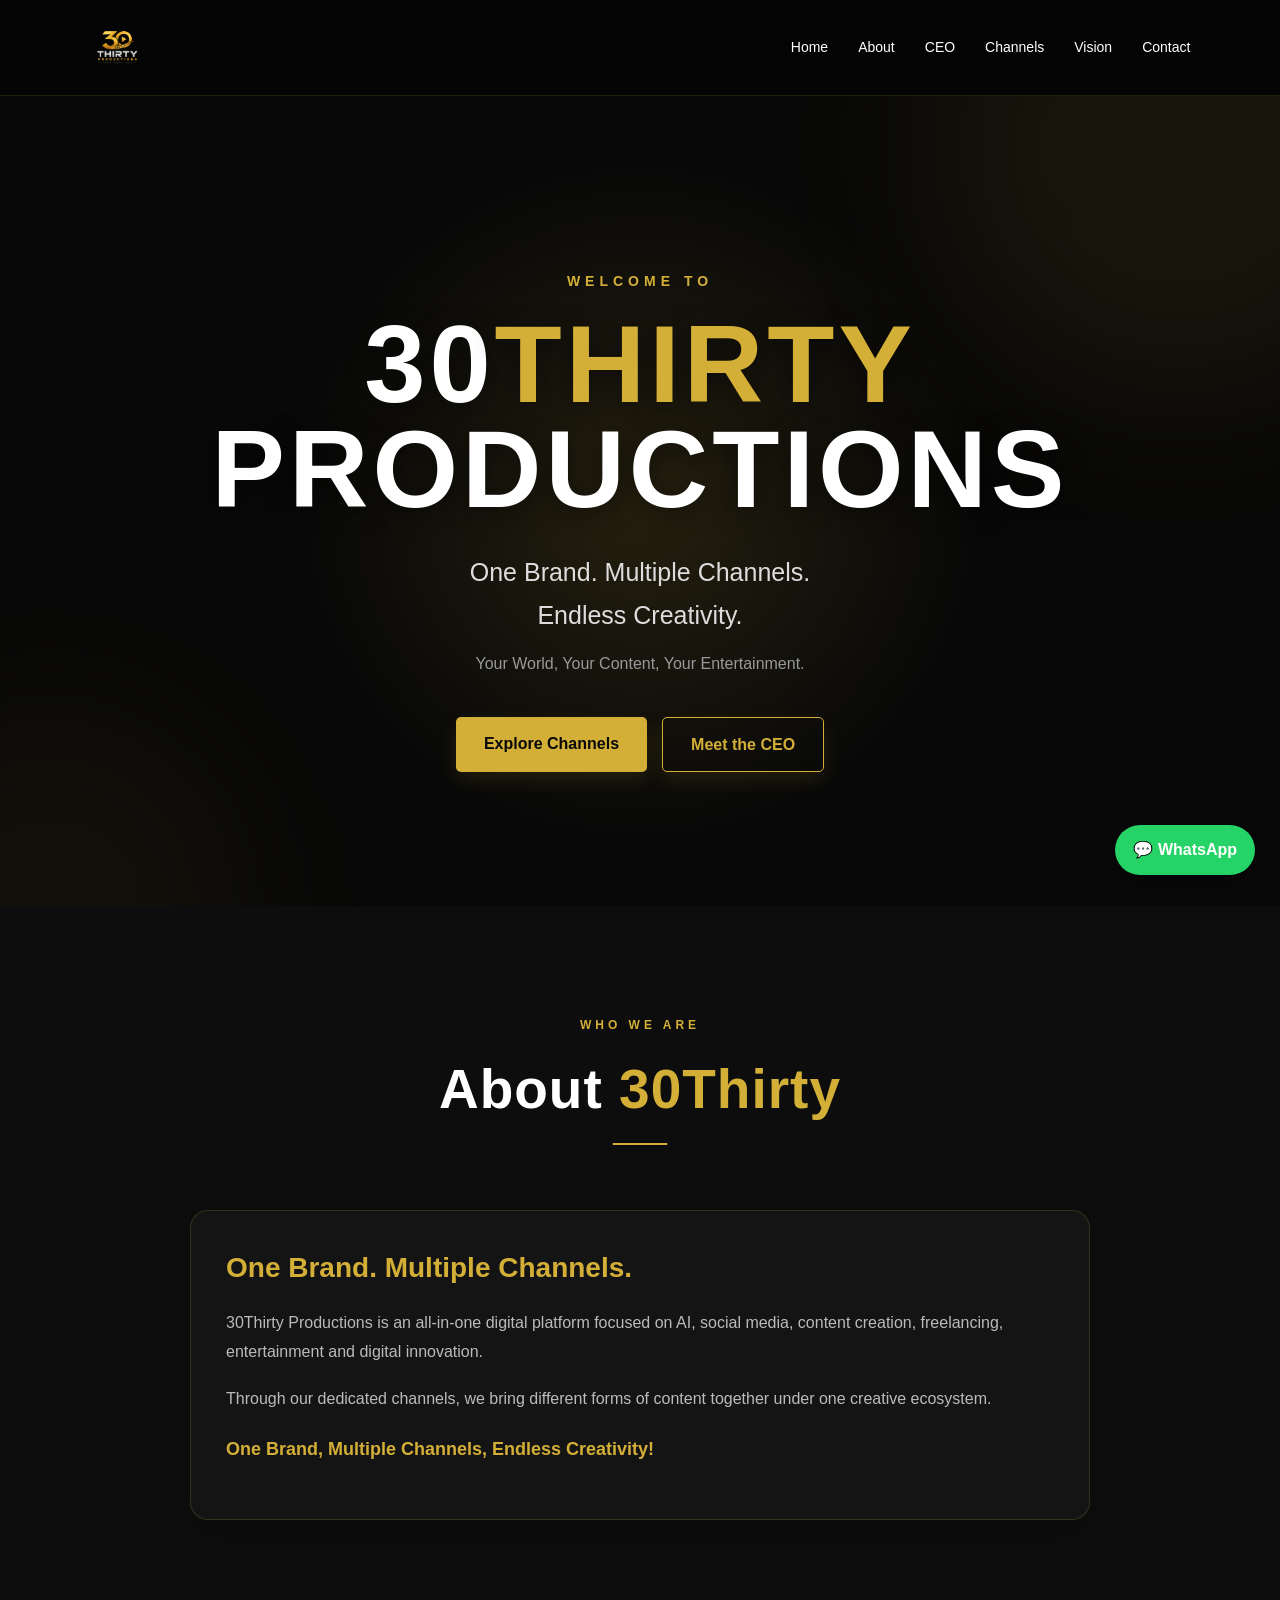
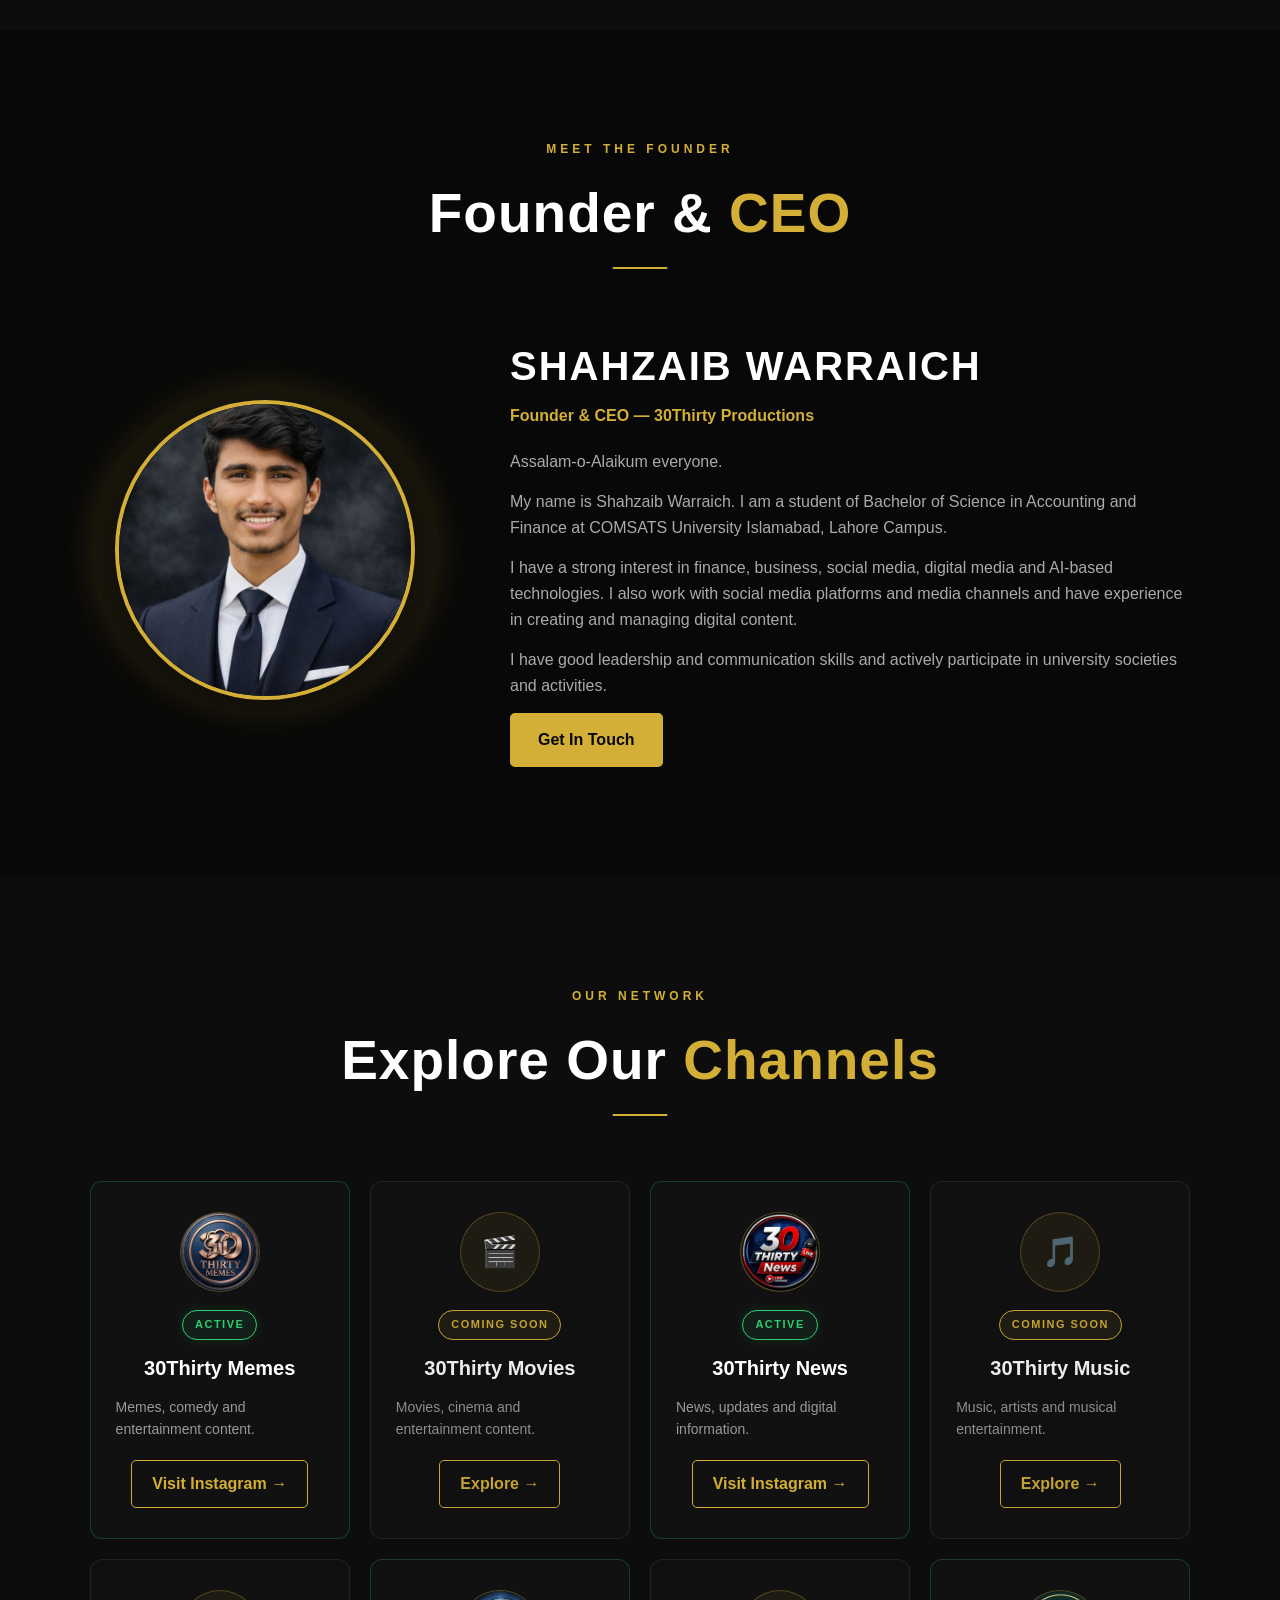
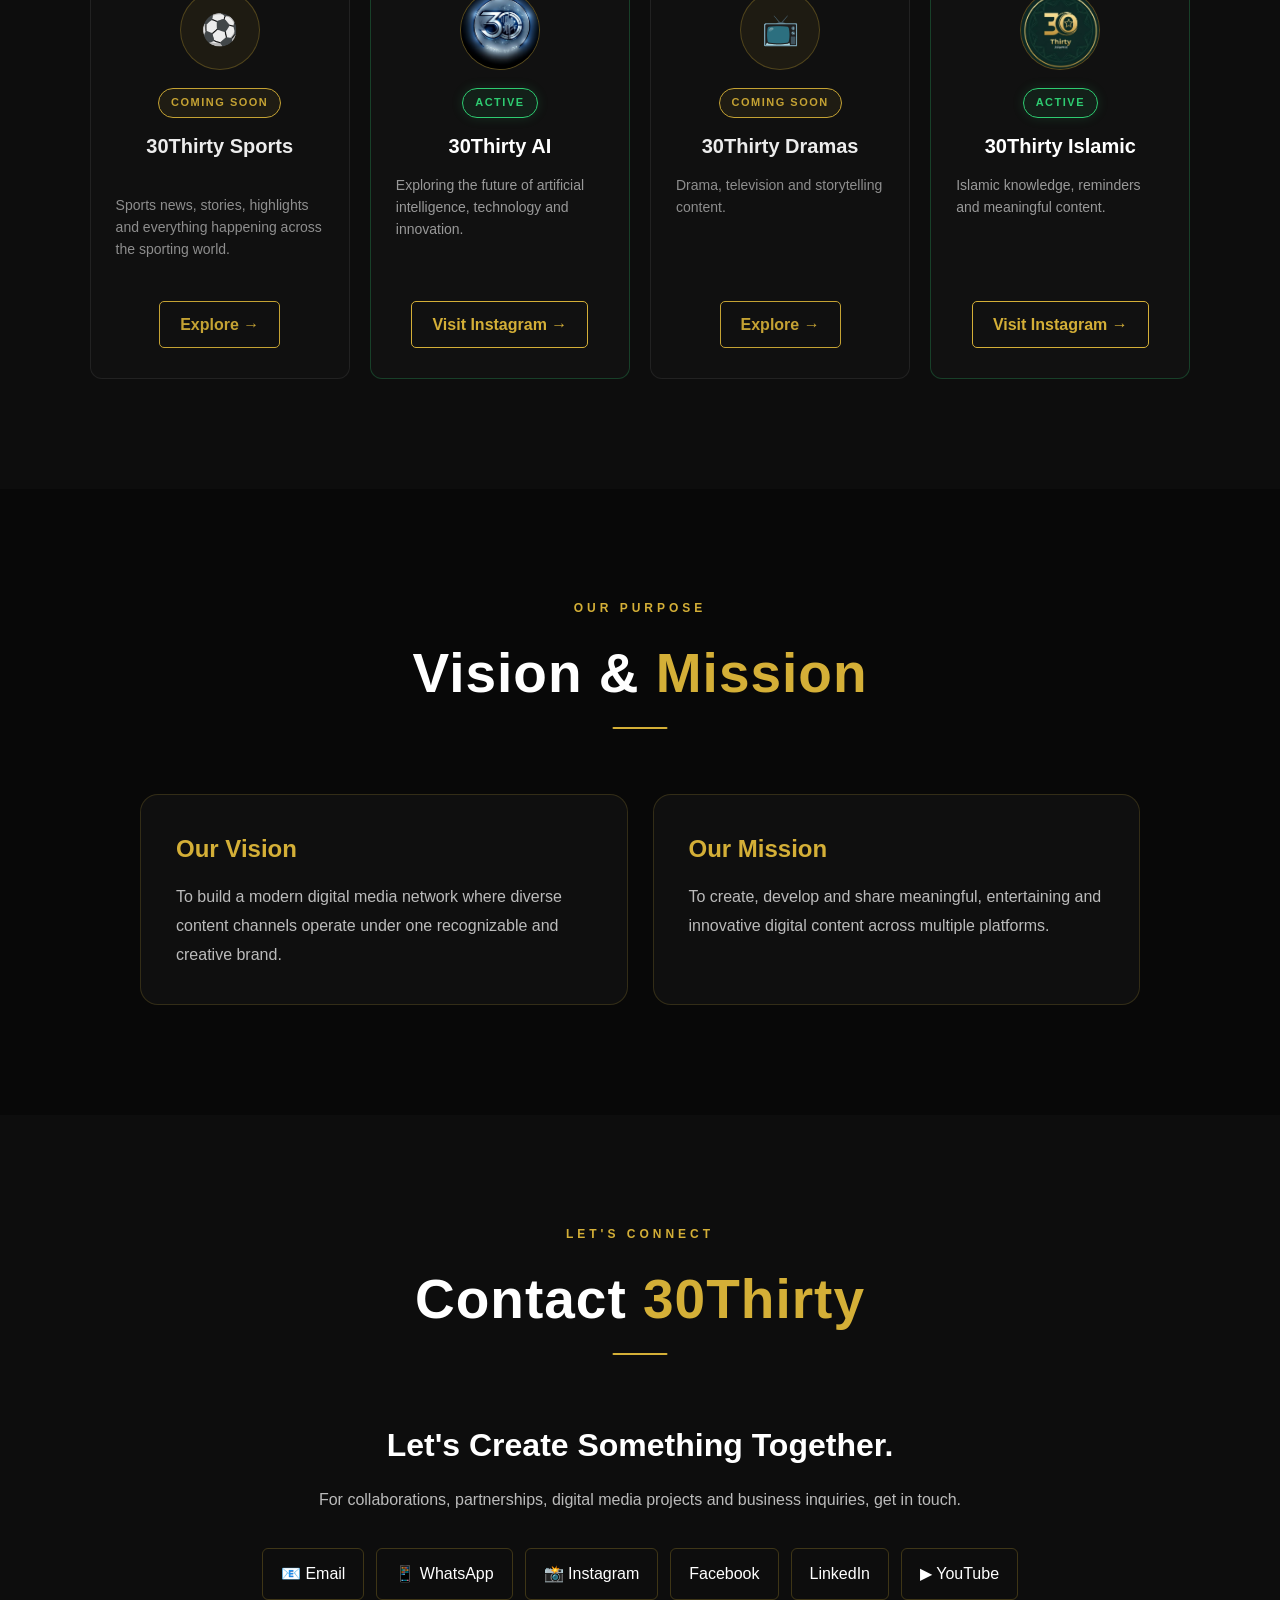
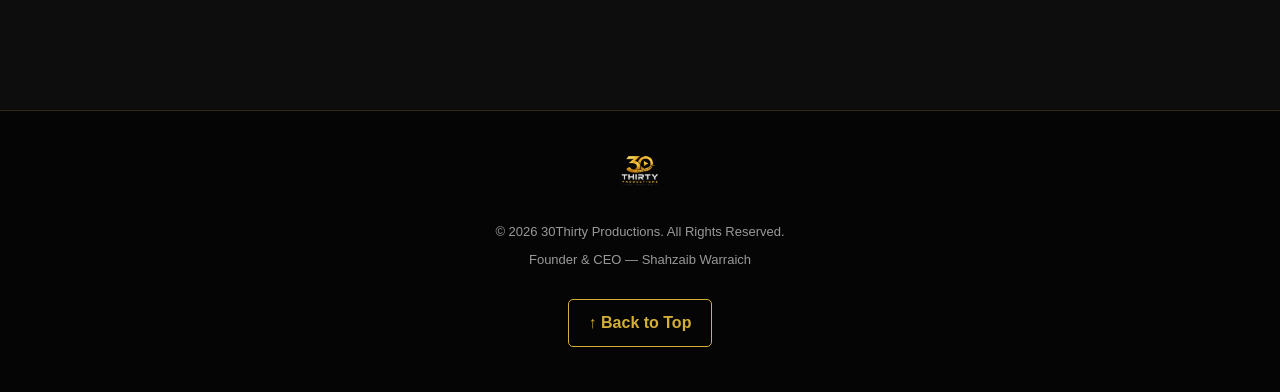
<file: index.html>
<head>
    <meta charset="UTF-8">
    <meta name="viewport" content="width=device-width, initial-scale=1.0">

    <meta name="google-site-verification" content="hOnmQZ2Grxa0nQXE031qIM7lKqPFUfUsCqo69wRKv_I">

    <title>30Thirty Productions | Shahzaib Warraich</title>

    <meta name="description"
        content="30Thirty Productions — One Brand, Multiple Channels, Endless Creativity.">

    <meta name="keywords"
        content="30Thirty Productions, Shahzaib Warraich, digital media, entertainment, news, stories, memes, AI content">

    <meta name="author" content="Shahzaib Warraich">
    <meta name="robots" content="index, follow">

    <meta property="og:title"
        content="30Thirty Productions | Shahzaib Warraich">

    <meta property="og:description"
        content="One Brand, Multiple Channels, Endless Creativity.">

    <meta property="og:image"
        content="https://shahzaibwarraichofficial.github.io/30Thirty-Productions/logo.png">

    <meta property="og:type" content="website">

    <meta property="og:url"
        content="https://shahzaibwarraichofficial.github.io/30Thirty-Productions/">

    <meta name="twitter:card" content="summary_large_image">

    <link rel="canonical"
        href="https://shahzaibwarraichofficial.github.io/30Thirty-Productions/">

    <link rel="icon" type="image/png" href="logo.png">

    <meta name="theme-color" content="#0b0b0b">

    <link rel="stylesheet" href="style.css">
</head>
<body>

    <!-- ================= HEADER ================= -->

    <header class="header">

       <a href="#home" class="logo">
    <img src="logo.png" alt="30Thirty Productions Logo">
</a>

        <nav class="navbar">

            <a href="#home">Home</a>
            <a href="#about">About</a>
            <a href="#ceo">CEO</a>
            <a href="#channels">Channels</a>
            <a href="#vision">Vision</a>
            <a href="#contact">Contact</a>

        </nav>
<details class="mobile-menu">
    <summary aria-label="Open navigation menu">☰</summary>

    <div class="mobile-menu-links">
        <a href="#home">Home</a>
        <a href="#about">About</a>
        <a href="#ceo">CEO</a>
        <a href="#channels">Channels</a>
        <a href="#vision">Vision</a>
        <a href="#contact">Contact</a>
    </div>
</details>
        

    </header>


    <!-- ================= HOME ================= -->

    <section id="home" class="hero">

        <div class="hero-content">

            <p class="welcome">WELCOME TO</p>

            <h1>
                30<span>THIRTY</span>
                <br>
                PRODUCTIONS
            </h1>

            <p class="tagline">
                One Brand. Multiple Channels.
                <br>
                Endless Creativity.
            </p>

            <p class="hero-description">
                Your World, Your Content, Your Entertainment.
            </p>

            <div class="hero-buttons">

                <a href="#channels" class="btn primary">
                    Explore Channels
                </a>

                <a href="#ceo" class="btn secondary">
                    Meet the CEO
                </a>

            </div>

        </div>

    </section>


    <!-- ================= ABOUT ================= -->

    <section id="about" class="section about">

        <div class="section-title">

            <p>WHO WE ARE</p>

            <h2>About <span>30Thirty</span></h2>

        </div>

        <div class="about-content">

            <div class="about-text">

                <h3>One Brand. Multiple Channels.</h3>

                <p>
                    30Thirty Productions is an all-in-one digital platform
                    focused on AI, social media, content creation,
                    freelancing, entertainment and digital innovation.
                </p>

                <p>
                    Through our dedicated channels, we bring different
                    forms of content together under one creative ecosystem.
                </p>

                <p class="highlight">
                    One Brand, Multiple Channels, Endless Creativity!
                </p>

            </div>

        </div>

    </section>


    <!-- ================= CEO ================= -->

    <section id="ceo" class="section ceo">

        <div class="section-title">

            <p>MEET THE FOUNDER</p>

            <h2>Founder & <span>CEO</span></h2>

        </div>

        <div class="ceo-content">

            <div class="ceo-image">

                <!-- Later we will add your real photo here -->

                <img src="ceo.jpg"
     alt="Shahzaib Warraich"
     class="ceo-photo"
     width="300"
     height="300"
     loading="lazy"
     decoding="async">

            </div>

            <div class="ceo-info">

                <h3>SHAHZAIB WARRAICH</h3>

                <h4>Founder & CEO — 30Thirty Productions</h4>

                <p>
                    Assalam-o-Alaikum everyone.
                </p>

                <p>
                    My name is Shahzaib Warraich. I am a student of
                    Bachelor of Science in Accounting and Finance at
                    COMSATS University Islamabad, Lahore Campus.
                </p>

                <p>
                    I have a strong interest in finance, business,
                    social media, digital media and AI-based technologies.
                    I also work with social media platforms and media
                    channels and have experience in creating and managing
                    digital content.
                </p>

                <p>
                    I have good leadership and communication skills and
                    actively participate in university societies and
                    activities.
                </p>

                <a href="#contact" class="btn primary">
                    Get In Touch
                </a>

            </div>

        </div>

    </section>


    <!-- ================= CHANNELS ================= -->

    <section id="channels" class="section channels">

        <div class="section-title">

            <p>OUR NETWORK</p>

            <h2>Explore Our <span>Channels</span></h2>

        </div>


        <div class="channel-grid">


            <div class="channel-card">

                <div class="channel-icon">
    <img src="memes-logo.png" alt="30Thirty Memes">
</div>
<span class="active-badge">ACTIVE</span>
                <h3>30Thirty Memes</h3>

                <p>
                    Memes, comedy and entertainment content.
                </p>

                <a href="https://www.instagram.com/30thirtymemes/" target="_blank" rel="noopener noreferrer" >Visit Instagram →</a>

            </div>


            <div class="channel-card">

                <div class="channel-icon">🎬</div>
<span class="coming-badge">COMING SOON</span>
                <h3>30Thirty Movies</h3>

                <p>
                    Movies, cinema and entertainment content.
                </p>

                <a href="coming-soon.html">Explore →</a>

            </div>


            <div class="channel-card">

                <div class="channel-icon">
    <img src="news-logo.png" alt="30Thirty News">
</div>
<span class="active-badge">ACTIVE</span>
                <h3>30Thirty News</h3>

                <p>
                    News, updates and digital information.
                </p>

                <a href="https://www.instagram.com/30thirynews/" target="_blank"rel="noopener noreferrer">Visit Instagram →</a>

            </div>


            <div class="channel-card">

                <div class="channel-icon">🎵</div>
<span class="coming-badge">COMING SOON</span>
                <h3>30Thirty Music</h3>

                <p>
                    Music, artists and musical entertainment.
                </p>

                <a href="coming-soon.html">Explore →</a>

            </div>


            <div class="channel-card">

                <div class="channel-icon">⚽</div>
<span class="coming-badge">COMING SOON</span>
                <h3>30Thirty Sports</h3>

                <p>
                   <p>Sports news, stories, highlights and everything happening across the sporting world.</p>
                </p>

                <a href="coming-soon.html">Explore →</a>

            </div>


            <div class="channel-card">

    <div class="channel-icon">
        <img src="ai-logo.png" alt="30Thirty AI">
    </div>

    <span class="active-badge">ACTIVE</span>

    <h3>30Thirty AI</h3>

    <p>
        Exploring the future of artificial intelligence,
        technology and innovation.
    </p>

    <a href="https://www.instagram.com/30thirtyai/?utm_source=ig_web_button_share_sheet"
       target="_blank"
       rel="noopener noreferrer">
        Visit Instagram →
    </a>

</div>
            <div class="channel-card">

                <div class="channel-icon">📺</div>
<span class="coming-badge">COMING SOON</span>
                <h3>30Thirty Dramas</h3>

                <p>
                    Drama, television and storytelling content.
                </p>

                <a href="coming-soon.html">Explore →</a>

            </div>


            <div class="channel-card">

                <div class="channel-icon">
    <img src="islamic-logo.png" alt="30Thirty Islamic">
</div>
<span class="active-badge">ACTIVE</span>
                <h3>30Thirty Islamic</h3>

                <p>
                    Islamic knowledge, reminders and meaningful content.
                </p>

                <a href="https://www.instagram.com/30thirty.islamic/" target="_blank"rel="noopener noreferrer">Visit Instagram →</a>

            </div>


        </div>

    </section>


    <!-- ================= VISION ================= -->

    <section id="vision" class="section vision">

        <div class="section-title">

            <p>OUR PURPOSE</p>

            <h2>Vision & <span>Mission</span></h2>

        </div>

        <div class="vision-content">

            <div class="vision-box">

                <h3>Our Vision</h3>

                <p>
                    To build a modern digital media network where
                    diverse content channels operate under one
                    recognizable and creative brand.
                </p>

            </div>


            <div class="vision-box">

                <h3>Our Mission</h3>

                <p>
                    To create, develop and share meaningful,
                    entertaining and innovative digital content
                    across multiple platforms.
                </p>

            </div>

        </div>

    </section>


    <!-- ================= CONTACT ================= -->

    <section id="contact" class="section contact">

        <div class="section-title">

            <p>LET'S CONNECT</p>

            <h2>Contact <span>30Thirty</span></h2>

        </div>

        <div class="contact-content">

            <h3>Let's Create Something Together.</h3>

            <p>
                For collaborations, partnerships, digital media
                projects and business inquiries, get in touch.
            </p>


            <div class="contact-links">

                <a href="mailto:info.shahzaibwarraich@gmail.com">
                    📧 Email
                </a>

                <a href="https://wa.me/923152908618" target="_blank"rel="noopener noreferrer">
                    📱 WhatsApp
                </a>

                <a href="https://www.instagram.com/shabi_juttt"
                   target="_blank"rel="noopener noreferrer">
                    📸 Instagram
                </a>

                <a href="https://www.facebook.com/shahzaib.warraich.257456"
                   target="_blank"rel="noopener noreferrer">
                    Facebook
                </a>

                <a href="https://www.linkedin.com/in/shahzaib-warraich-9379ab270"
                   target="_blank"rel="noopener noreferrer">
                    LinkedIn
                </a>

                <a href="https://www.youtube.com/@infoshahzaibwarraich"
                   target="_blank"rel="noopener noreferrer">
                    ▶ YouTube
                </a>

            </div>

        </div>

    </section>


    <!-- ================= FOOTER ================= -->
<a href="https://wa.me/923152908618"
   class="floating-whatsapp"
   target="_blank"rel="noopener noreferrer">
    💬 WhatsApp
</a>
    <footer class="footer">

        <a href="#home" class="logo">
    <img src="logo.png" alt="30Thirty Productions Logo">
</a>

        <p>
            <p>© <span id="year"></span> 30Thirty Productions. All Rights Reserved.</p>
        </p>

        <p>
            Founder & CEO — Shahzaib Warraich
        </p>
<a href="#home" class="back-top">↑ Back to Top</a>
    </footer>

<script>
    document.getElementById("year").textContent = new Date().getFullYear();
</script>

</body>
</html>
</file>
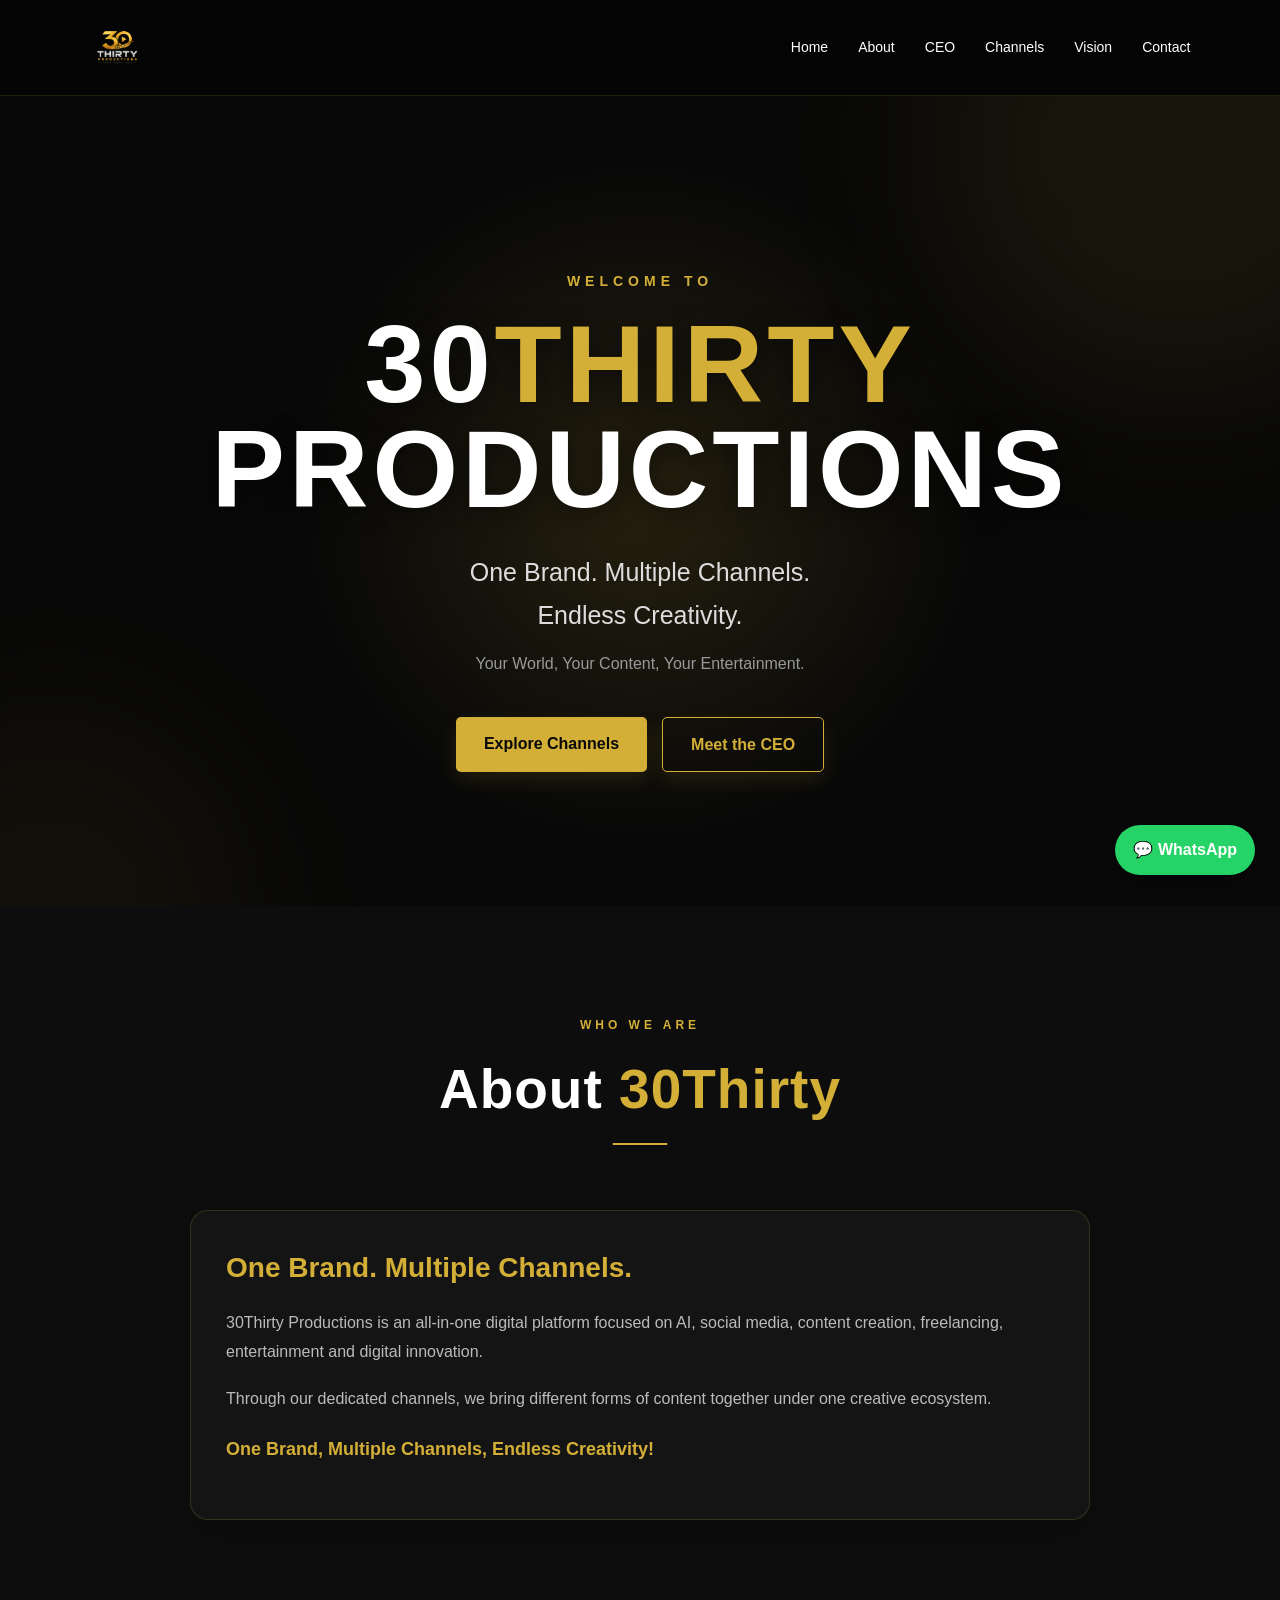
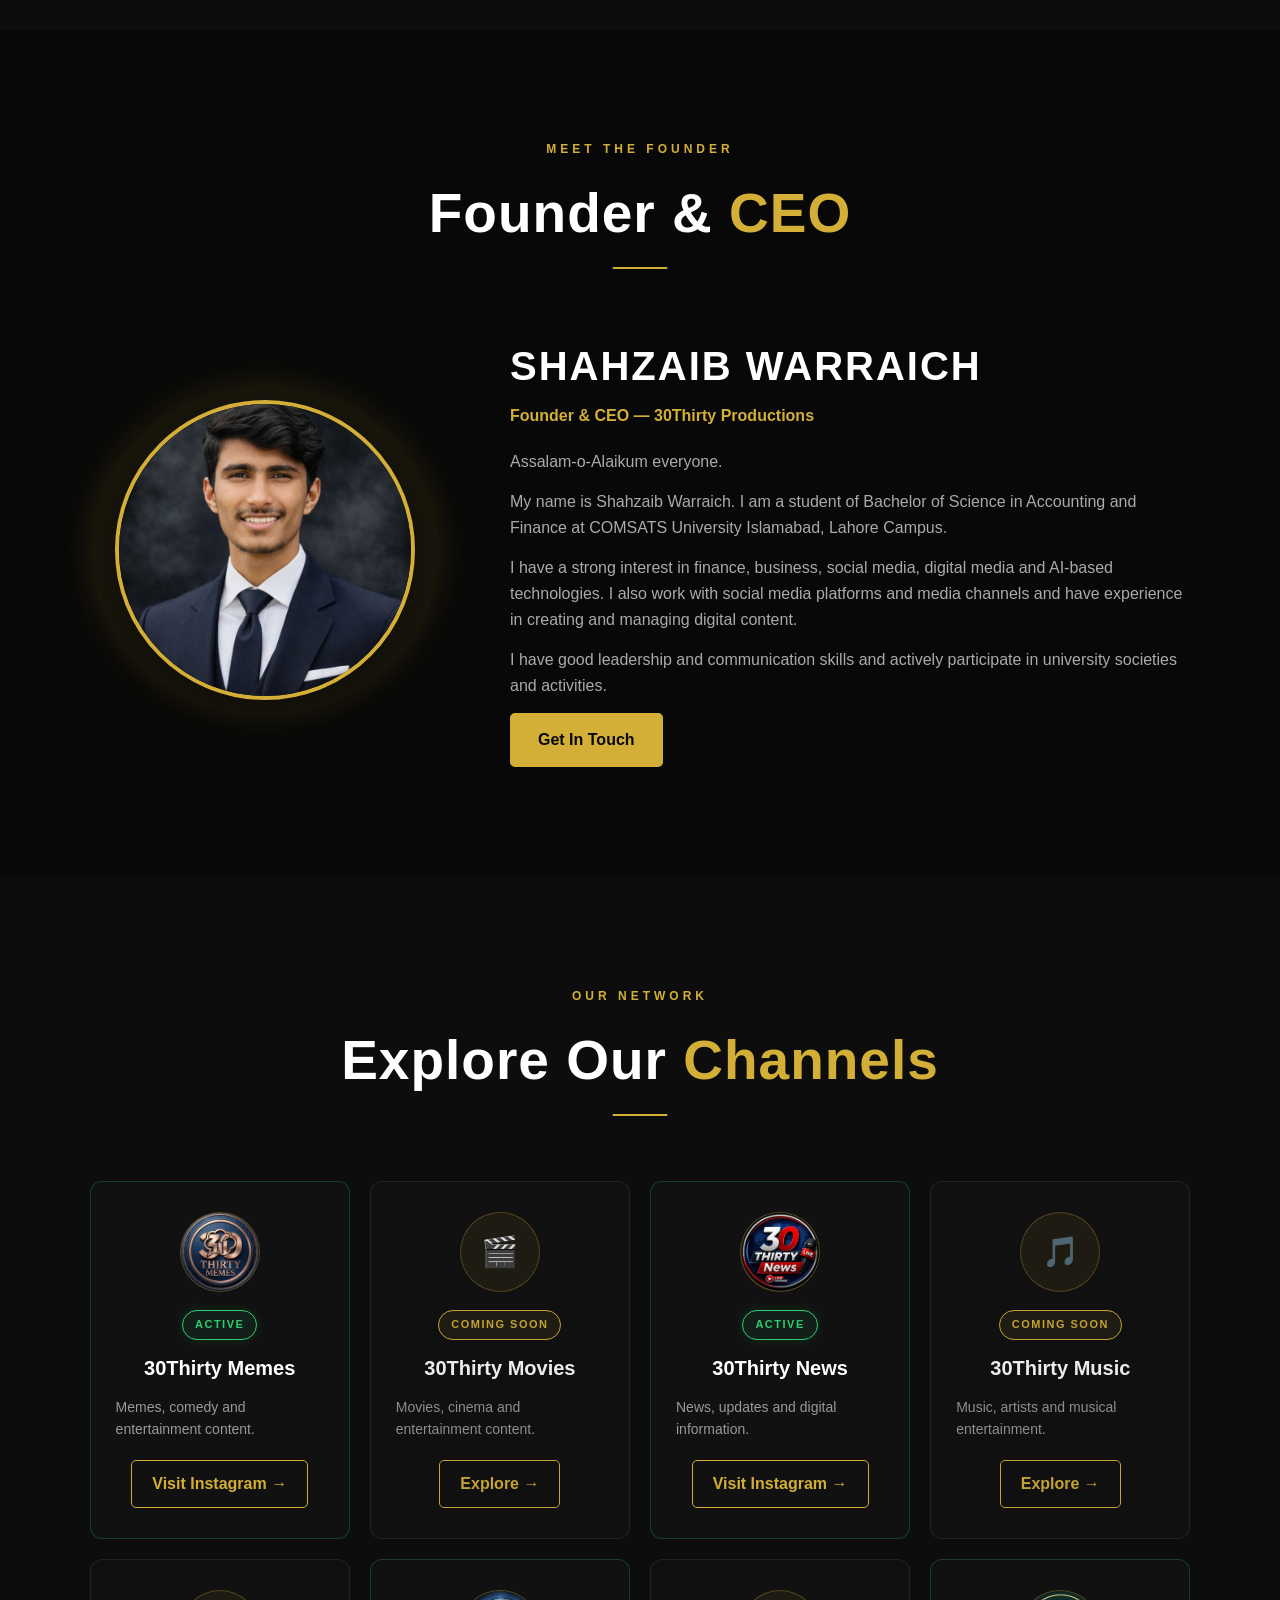
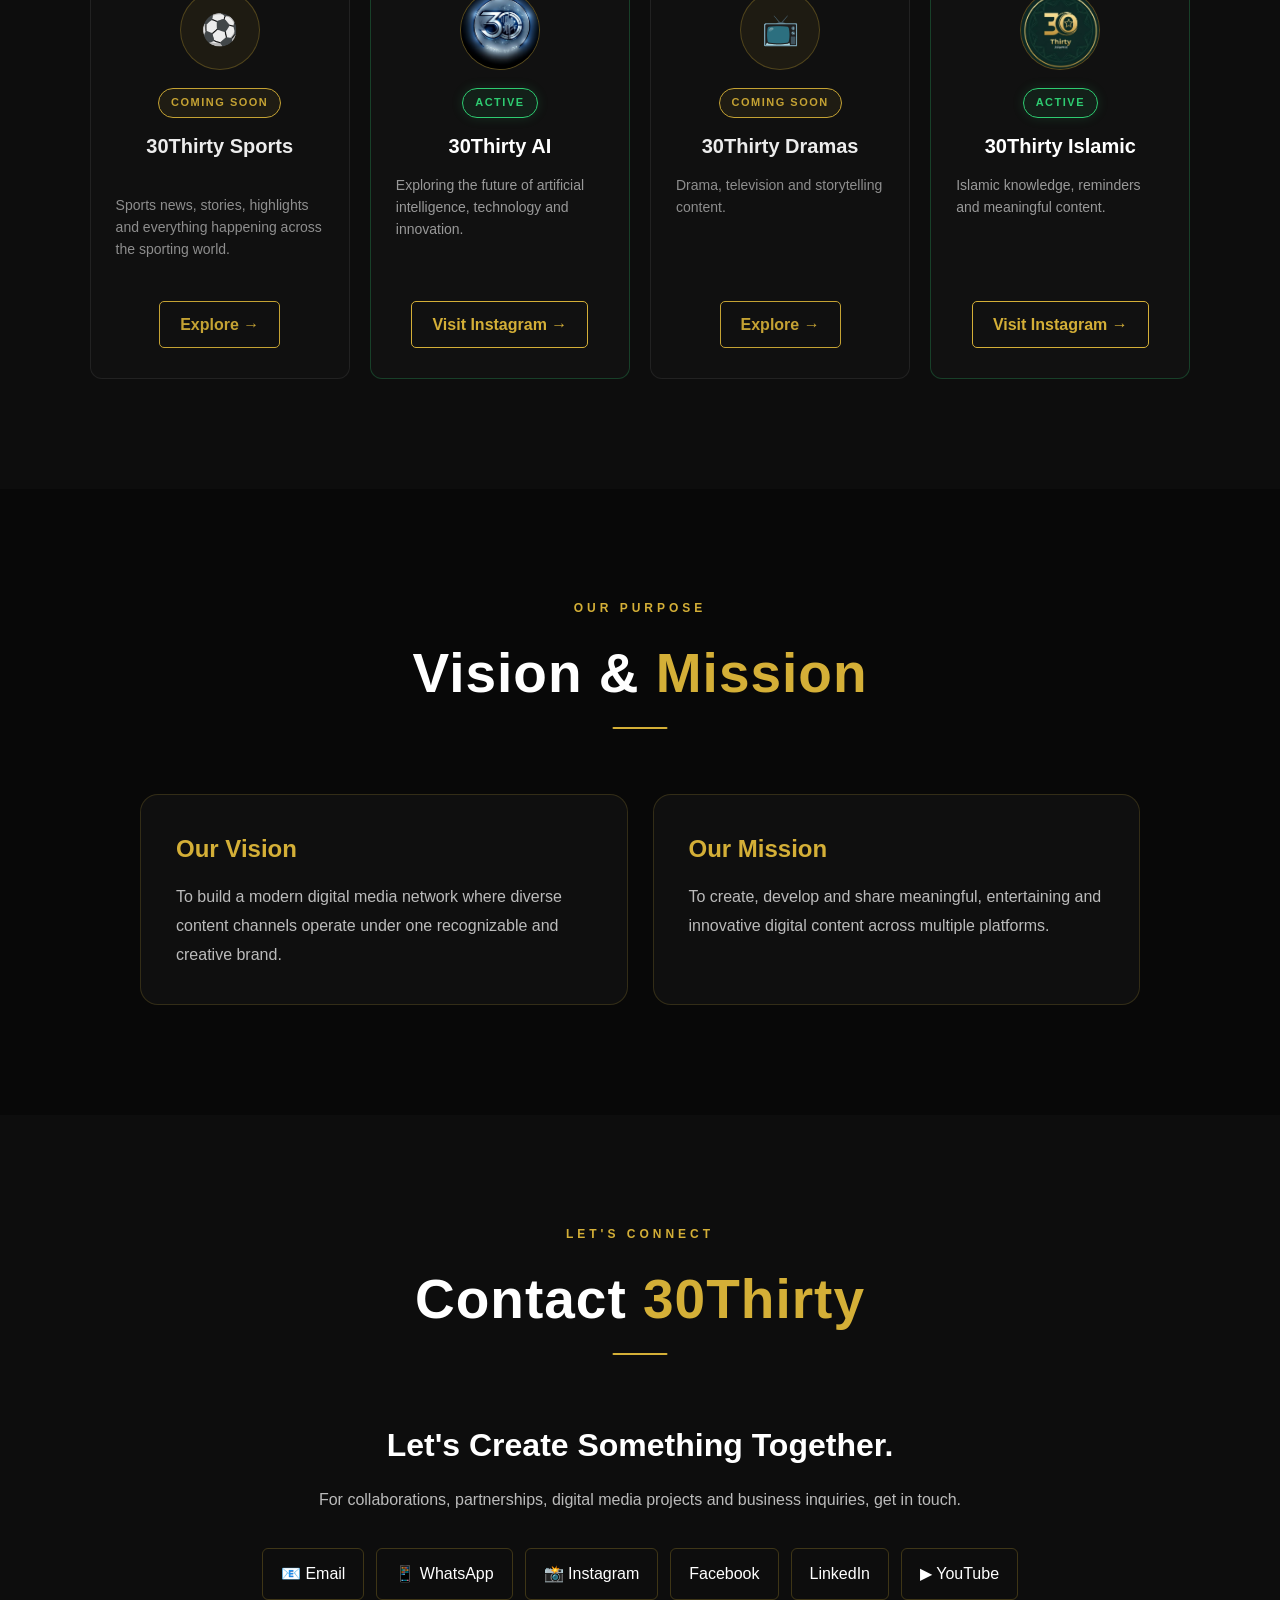
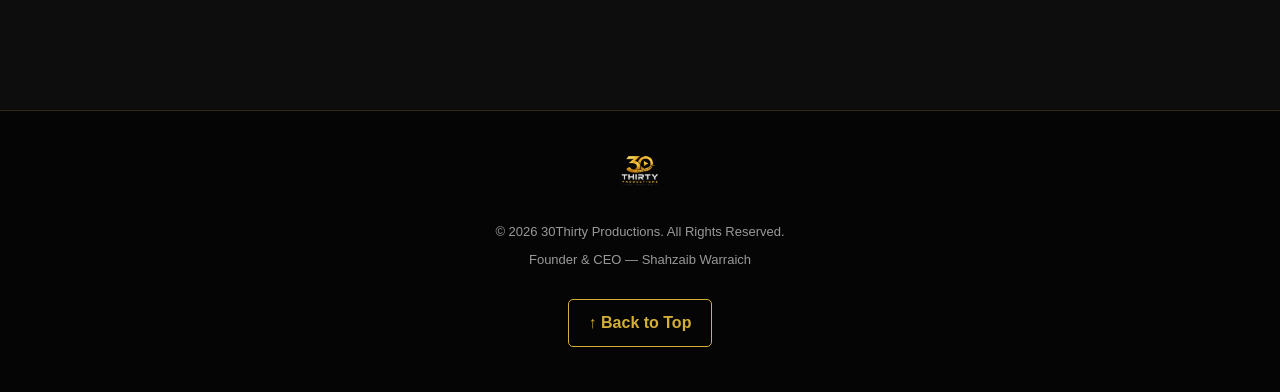
<file: 30Thirty Productions/index.html>
<!DOCTYPE html>
<html lang="en">
<head>
    <head>
    <meta charset="UTF-8">
    <meta name="viewport" content="width=device-width, initial-scale=1.0">

    <title>30Thirty Productions | Shahzaib Warraich</title>

    <meta name="description"
        content="30Thirty Productions — One Brand, Multiple Channels, Endless Creativity.">

    <meta property="og:title"
        content="30Thirty Productions | Shahzaib Warraich">

    <meta property="og:description"
        content="One Brand, Multiple Channels, Endless Creativity.">

    <meta property="og:image" content="logo.png">

    <meta property="og:type" content="website">

    <meta name="twitter:card" content="summary_large_image">

    <link rel="icon" type="image/png" href="logo.png">
<meta name="theme-color" content="#0b0b0b">
    <meta name="author" content="Shahzaib Warraich">
<meta name="robots" content="index, follow">
<link rel="stylesheet" href="style.css">
</head>
</head>

<body>

    <!-- ================= HEADER ================= -->

    <header class="header">

       <a href="#home" class="logo">
    <img src="logo.png" alt="30Thirty Productions Logo">
</a>

        <nav class="navbar">

            <a href="#home">Home</a>
            <a href="#about">About</a>
            <a href="#ceo">CEO</a>
            <a href="#channels">Channels</a>
            <a href="#vision">Vision</a>
            <a href="#contact">Contact</a>

        </nav>
<details class="mobile-menu">
    <summary aria-label="Open navigation menu">☰</summary>

    <div class="mobile-menu-links">
        <a href="#home">Home</a>
        <a href="#about">About</a>
        <a href="#ceo">CEO</a>
        <a href="#channels">Channels</a>
        <a href="#vision">Vision</a>
        <a href="#contact">Contact</a>
    </div>
</details>
        

    </header>


    <!-- ================= HOME ================= -->

    <section id="home" class="hero">

        <div class="hero-content">

            <p class="welcome">WELCOME TO</p>

            <h1>
                30<span>THIRTY</span>
                <br>
                PRODUCTIONS
            </h1>

            <p class="tagline">
                One Brand. Multiple Channels.
                <br>
                Endless Creativity.
            </p>

            <p class="hero-description">
                Your World, Your Content, Your Entertainment.
            </p>

            <div class="hero-buttons">

                <a href="#channels" class="btn primary">
                    Explore Channels
                </a>

                <a href="#ceo" class="btn secondary">
                    Meet the CEO
                </a>

            </div>

        </div>

    </section>


    <!-- ================= ABOUT ================= -->

    <section id="about" class="section about">

        <div class="section-title">

            <p>WHO WE ARE</p>

            <h2>About <span>30Thirty</span></h2>

        </div>

        <div class="about-content">

            <div class="about-text">

                <h3>One Brand. Multiple Channels.</h3>

                <p>
                    30Thirty Productions is an all-in-one digital platform
                    focused on AI, social media, content creation,
                    freelancing, entertainment and digital innovation.
                </p>

                <p>
                    Through our dedicated channels, we bring different
                    forms of content together under one creative ecosystem.
                </p>

                <p class="highlight">
                    One Brand, Multiple Channels, Endless Creativity!
                </p>

            </div>

        </div>

    </section>


    <!-- ================= CEO ================= -->

    <section id="ceo" class="section ceo">

        <div class="section-title">

            <p>MEET THE FOUNDER</p>

            <h2>Founder & <span>CEO</span></h2>

        </div>

        <div class="ceo-content">

            <div class="ceo-image">

                <!-- Later we will add your real photo here -->

                <img src="ceo.jpg"
     alt="Shahzaib Warraich"
     class="ceo-photo"
     width="300"
     height="300"
     loading="lazy"
     decoding="async">

            </div>

            <div class="ceo-info">

                <h3>SHAHZAIB WARRAICH</h3>

                <h4>Founder & CEO — 30Thirty Productions</h4>

                <p>
                    Assalam-o-Alaikum everyone.
                </p>

                <p>
                    My name is Shahzaib Warraich. I am a student of
                    Bachelor of Science in Accounting and Finance at
                    COMSATS University Islamabad, Lahore Campus.
                </p>

                <p>
                    I have a strong interest in finance, business,
                    social media, digital media and AI-based technologies.
                    I also work with social media platforms and media
                    channels and have experience in creating and managing
                    digital content.
                </p>

                <p>
                    I have good leadership and communication skills and
                    actively participate in university societies and
                    activities.
                </p>

                <a href="#contact" class="btn primary">
                    Get In Touch
                </a>

            </div>

        </div>

    </section>


    <!-- ================= CHANNELS ================= -->

    <section id="channels" class="section channels">

        <div class="section-title">

            <p>OUR NETWORK</p>

            <h2>Explore Our <span>Channels</span></h2>

        </div>


        <div class="channel-grid">


            <div class="channel-card">

                <div class="channel-icon">
    <img src="memes-logo.png" alt="30Thirty Memes">
</div>
<span class="active-badge">ACTIVE</span>
                <h3>30Thirty Memes</h3>

                <p>
                    Memes, comedy and entertainment content.
                </p>

                <a href="https://www.instagram.com/30thirtymemes/" target="_blank" rel="noopener noreferrer" >Visit Instagram →</a>

            </div>


            <div class="channel-card">

                <div class="channel-icon">🎬</div>
<span class="coming-badge">COMING SOON</span>
                <h3>30Thirty Movies</h3>

                <p>
                    Movies, cinema and entertainment content.
                </p>

                <a href="coming-soon.html">Explore →</a>

            </div>


            <div class="channel-card">

                <div class="channel-icon">
    <img src="news-logo.png" alt="30Thirty News">
</div>
<span class="active-badge">ACTIVE</span>
                <h3>30Thirty News</h3>

                <p>
                    News, updates and digital information.
                </p>

                <a href="https://www.instagram.com/30thirynews/" target="_blank"rel="noopener noreferrer">Visit Instagram →</a>

            </div>


            <div class="channel-card">

                <div class="channel-icon">🎵</div>
<span class="coming-badge">COMING SOON</span>
                <h3>30Thirty Music</h3>

                <p>
                    Music, artists and musical entertainment.
                </p>

                <a href="coming-soon.html">Explore →</a>

            </div>


            <div class="channel-card">

                <div class="channel-icon">⚽</div>
<span class="coming-badge">COMING SOON</span>
                <h3>30Thirty Sports</h3>

                <p>
                   <p>Sports news, stories, highlights and everything happening across the sporting world.</p>
                </p>

                <a href="coming-soon.html">Explore →</a>

            </div>


            <div class="channel-card">

    <div class="channel-icon">
        <img src="ai-logo.png" alt="30Thirty AI">
    </div>

    <span class="active-badge">ACTIVE</span>

    <h3>30Thirty AI</h3>

    <p>
        Exploring the future of artificial intelligence,
        technology and innovation.
    </p>

    <a href="https://www.instagram.com/30thirtyai/?utm_source=ig_web_button_share_sheet"
       target="_blank"
       rel="noopener noreferrer">
        Visit Instagram →
    </a>

</div>
            <div class="channel-card">

                <div class="channel-icon">📺</div>
<span class="coming-badge">COMING SOON</span>
                <h3>30Thirty Dramas</h3>

                <p>
                    Drama, television and storytelling content.
                </p>

                <a href="coming-soon.html">Explore →</a>

            </div>


            <div class="channel-card">

                <div class="channel-icon">
    <img src="islamic-logo.png" alt="30Thirty Islamic">
</div>
<span class="active-badge">ACTIVE</span>
                <h3>30Thirty Islamic</h3>

                <p>
                    Islamic knowledge, reminders and meaningful content.
                </p>

                <a href="https://www.instagram.com/30thirty.islamic/" target="_blank"rel="noopener noreferrer">Visit Instagram →</a>

            </div>


        </div>

    </section>


    <!-- ================= VISION ================= -->

    <section id="vision" class="section vision">

        <div class="section-title">

            <p>OUR PURPOSE</p>

            <h2>Vision & <span>Mission</span></h2>

        </div>

        <div class="vision-content">

            <div class="vision-box">

                <h3>Our Vision</h3>

                <p>
                    To build a modern digital media network where
                    diverse content channels operate under one
                    recognizable and creative brand.
                </p>

            </div>


            <div class="vision-box">

                <h3>Our Mission</h3>

                <p>
                    To create, develop and share meaningful,
                    entertaining and innovative digital content
                    across multiple platforms.
                </p>

            </div>

        </div>

    </section>


    <!-- ================= CONTACT ================= -->

    <section id="contact" class="section contact">

        <div class="section-title">

            <p>LET'S CONNECT</p>

            <h2>Contact <span>30Thirty</span></h2>

        </div>

        <div class="contact-content">

            <h3>Let's Create Something Together.</h3>

            <p>
                For collaborations, partnerships, digital media
                projects and business inquiries, get in touch.
            </p>


            <div class="contact-links">

                <a href="mailto:info.shahzaibwarraich@gmail.com">
                    📧 Email
                </a>

                <a href="https://wa.me/923152908618" target="_blank"rel="noopener noreferrer">
                    📱 WhatsApp
                </a>

                <a href="https://www.instagram.com/shabi_juttt"
                   target="_blank"rel="noopener noreferrer">
                    📸 Instagram
                </a>

                <a href="https://www.facebook.com/shahzaib.warraich.257456"
                   target="_blank"rel="noopener noreferrer">
                    Facebook
                </a>

                <a href="https://www.linkedin.com/in/shahzaib-warraich-9379ab270"
                   target="_blank"rel="noopener noreferrer">
                    LinkedIn
                </a>

                <a href="https://www.youtube.com/@infoshahzaibwarraich"
                   target="_blank"rel="noopener noreferrer">
                    ▶ YouTube
                </a>

            </div>

        </div>

    </section>


    <!-- ================= FOOTER ================= -->
<a href="https://wa.me/923152908618"
   class="floating-whatsapp"
   target="_blank"rel="noopener noreferrer">
    💬 WhatsApp
</a>
    <footer class="footer">

        <a href="#home" class="logo">
    <img src="logo.png" alt="30Thirty Productions Logo">
</a>

        <p>
            <p>© <span id="year"></span> 30Thirty Productions. All Rights Reserved.</p>
        </p>

        <p>
            Founder & CEO — Shahzaib Warraich
        </p>
<a href="#home" class="back-top">↑ Back to Top</a>
    </footer>

<script>
    document.getElementById("year").textContent = new Date().getFullYear();
</script>

</body>
</html>
</file>
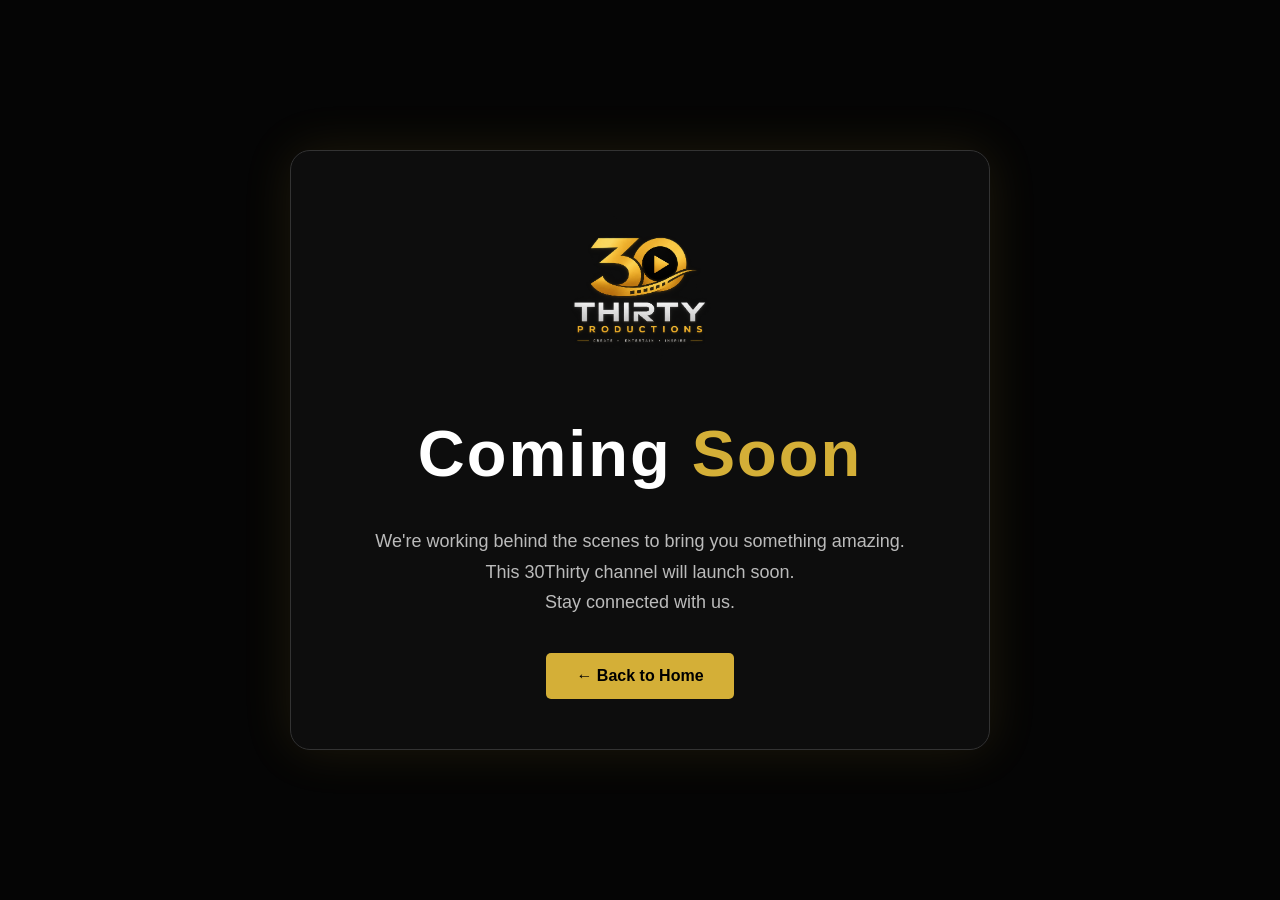
<file: coming-soon.html>
<!DOCTYPE html>
<html lang="en">
<head>
    <meta charset="UTF-8">
    <meta name="viewport" content="width=device-width, initial-scale=1.0">

    <title>Coming Soon | 30Thirty Productions</title>
<link rel="icon" type="image/png" href="logo.png">
    <style>
        .brand img {
    width: 180px;
    max-width: 80%;
    height: auto;
    display: block;
    margin: 0 auto 35px;
}
        * {
            margin: 0;
            padding: 0;
            box-sizing: border-box;
        }

        body {
            min-height: 100vh;
            display: flex;
            justify-content: center;
            align-items: center;
            background: #050505;
            color: white;
            font-family: Arial, sans-serif;
            text-align: center;
            overflow: hidden;
        }

        .coming-soon {
            width: 90%;
            max-width: 700px;
            padding: 50px 30px;
            border: 1px solid #333;
            border-radius: 20px;
            background: rgba(255, 255, 255, 0.03);
            box-shadow: 0 0 50px rgba(212, 175, 55, 0.12);
        }

        .brand {
            font-size: 18px;
            letter-spacing: 5px;
            color: #d4af37;
            margin-bottom: 35px;
            font-weight: bold;
        }

        h1 {
            font-size: 65px;
            margin-bottom: 20px;
            letter-spacing: 2px;
        }

        h1 span {
            color: #d4af37;
        }

        p {
            color: #bbb;
            font-size: 18px;
            line-height: 1.7;
            margin-bottom: 35px;
        }

        .btn {
            display: inline-block;
            padding: 14px 30px;
            background: #d4af37;
            color: #000;
            text-decoration: none;
            font-weight: bold;
            border-radius: 5px;
            transition: 0.3s;
        }

        .btn:hover {
            transform: translateY(-3px);
            box-shadow: 0 8px 20px rgba(212, 175, 55, 0.3);
        }

        @media (max-width: 600px) {

            h1 {
                font-size: 45px;
            }

            p {
                font-size: 16px;
            }

            .coming-soon {
                padding: 40px 20px;
            }
        }
    </style>
</head>

<body>

    <div class="coming-soon">

        <div class="brand">
    <img src="logo.png" alt="30Thirty Productions Logo">
</div>

        <h1>
            Coming <span>Soon</span>
        </h1>

        <p>
            <p>
    We're working behind the scenes to bring you
    something amazing.
    <br>
    This 30Thirty channel will launch soon.
    <br>
    Stay connected with us.
</p>
        </p>

        <a href="index.html" class="btn">
            ← Back to Home
        </a>

    </div>

</body>
</html>
</file>
<file: style.css>
/* ================================
   30THIRTY PRODUCTIONS
   MAIN WEBSITE STYLES
================================ */

* {
    margin: 0;
    padding: 0;
    box-sizing: border-box;
}

html {
    scroll-behavior: smooth;
}

body {
    font-family: Arial, Helvetica, sans-serif;
    background: #080808;
    color: #ffffff;
    line-height: 1.6;
}

/* ================= HEADER ================= */

.header {
    position: fixed;
    top: 0;
    left: 0;
    width: 100%;
    z-index: 1000;

    display: flex;
    align-items: center;
    justify-content: space-between;

    padding: 20px 7%;

    background: rgba(8, 8, 8, 0.92);
    border-bottom: 1px solid rgba(212, 175, 55, 0.2);
    backdrop-filter: blur(12px);
}

.logo {
    font-size: 22px;
    font-weight: 800;
    letter-spacing: 2px;
    color: #ffffff;
}

.logo span {
    color: #d4af37;
}

.logo small {
    display: block;
    font-size: 8px;
    letter-spacing: 5px;
    color: #aaa;
    text-align: center;
    margin-top: -3px;
}

.navbar {
    display: flex;
    gap: 30px;
}

.navbar a {
    color: #ffffff;
    text-decoration: none;
    font-size: 14px;
    transition: 0.3s;
}

.navbar a:hover {
    color: #d4af37;
}

.menu-btn {
    display: none;
    background: none;
    border: none;
    color: white;
    font-size: 25px;
    cursor: pointer;
}

/* ================= HERO ================= */

.hero {
    min-height: 100vh;

    display: flex;
    align-items: center;
    justify-content: center;

    text-align: center;

    padding: 120px 7% 80px;

    background:
        radial-gradient(
            circle at center,
            rgba(212, 175, 55, 0.14),
            transparent 45%
        ),
        #080808;
}

.hero-content {
    max-width: 950px;
}

.welcome {
    color: #d4af37;
    font-size: 14px;
    letter-spacing: 5px;
    margin-bottom: 20px;
}

.hero h1 {
    font-size: clamp(50px, 9vw, 110px);
    line-height: 0.95;
    letter-spacing: 4px;
    font-weight: 900;
}

.hero h1 span {
    color: #d4af37;
}

.tagline {
    margin-top: 30px;
    font-size: 25px;
    color: #ddd;
}

.hero-description {
    margin-top: 15px;
    color: #999;
    font-size: 16px;
}

.hero-buttons {
    margin-top: 40px;

    display: flex;
    justify-content: center;
    gap: 15px;

    flex-wrap: wrap;
}

/* ================= BUTTONS ================= */

.btn {
    display: inline-block;

    padding: 14px 28px;

    border-radius: 5px;

    text-decoration: none;

    font-weight: 700;

    transition: 0.3s;
}

.btn.primary {
    background: #d4af37;
    color: #080808;
}

.btn.primary:hover {
    background: #ffffff;
    transform: translateY(-3px);
}

.btn.secondary {
    border: 1px solid #d4af37;
    color: #d4af37;
}

.btn.secondary:hover {
    background: #d4af37;
    color: #080808;
}

/* ================= GENERAL SECTIONS ================= */

.section {
    padding: 110px 7%;
}

.section-title {
    text-align: center;
    margin-bottom: 65px;
}

.section-title p {
    color: #d4af37;
    font-size: 12px;
    letter-spacing: 4px;
    margin-bottom: 10px;
}

.section-title h2 {
    font-size: clamp(35px, 5vw, 55px);
}

.section-title h2 span {
    color: #d4af37;
}

/* ================= ABOUT ================= */

.about {
    background: #0d0d0d;
}

.about-content {
    max-width: 900px;
    margin: auto;
}

.about-text {
    padding: 45px;

    border: 1px solid rgba(212, 175, 55, 0.2);
    border-radius: 12px;

    background: linear-gradient(
        145deg,
        #111111,
        #090909
    );
}

.about-text h3 {
    color: #d4af37;
    font-size: 28px;
    margin-bottom: 20px;
}

.about-text p {
    color: #bbb;
    margin-bottom: 18px;
}

.about-text .highlight {
    color: #d4af37;
    font-weight: bold;
    font-size: 18px;
}

/* ================= CEO ================= */

.ceo {
    background: #080808;
}

.ceo-content {
    max-width: 1100px;
    margin: auto;

    display: grid;
    grid-template-columns: 350px 1fr;
    gap: 70px;

    align-items: center;
}

.ceo-image {
    display: flex;
    justify-content: center;
}

.photo-placeholder {
    width: 300px;
    height: 380px;

    display: flex;
    align-items: center;
    justify-content: center;

    border: 2px solid #d4af37;

    border-radius: 15px;

    background:
        linear-gradient(
            145deg,
            #191919,
            #080808
        );

    box-shadow: 0 0 50px rgba(212, 175, 55, 0.12);
}

.photo-placeholder span {
    font-size: 70px;
    font-weight: 900;
    color: #d4af37;
}

.ceo-info h3 {
    font-size: 40px;
    margin-bottom: 5px;
}

.ceo-info h4 {
    color: #d4af37;
    margin-bottom: 25px;
}

.ceo-info p {
    color: #aaa;
    margin-bottom: 15px;
}

/* ================= CHANNELS ================= */

.channels {
    background: #0d0d0d;
}

.channel-grid {
    max-width: 1200px;
    margin: auto;

    display: grid;

    grid-template-columns:
        repeat(4, 1fr);

    gap: 20px;
}

.channel-card {
    padding: 30px 25px;

    background: #111111;

    border: 1px solid rgba(255, 255, 255, 0.08);

    border-radius: 12px;

    transition: 0.35s;
}

.channel-card:hover {
    transform: translateY(-8px);

    border-color: #d4af37;

    box-shadow:
        0 15px 40px
        rgba(212, 175, 55, 0.12);
}

.channel-icon {
    font-size: 38px;
    margin-bottom: 20px;
}

.channel-card h3 {
    font-size: 20px;
    margin-bottom: 12px;
}

.channel-card p {
    color: #999;
    font-size: 14px;
    margin-bottom: 20px;
}

.channel-card a {
    color: #d4af37;
    text-decoration: none;
    font-weight: bold;
}

/* ================= VISION ================= */

.vision {
    background: #080808;
}

.vision-content {
    max-width: 1000px;
    margin: auto;

    display: grid;
    grid-template-columns: 1fr 1fr;

    gap: 25px;
}

.vision-box {
    padding: 40px;

    background: #111111;

    border-left: 3px solid #d4af37;

    border-radius: 8px;
}

.vision-box h3 {
    color: #d4af37;
    font-size: 25px;
    margin-bottom: 15px;
}

.vision-box p {
    color: #aaa;
}

/* ================= CONTACT ================= */

.contact {
    background: #0d0d0d;
    text-align: center;
}

.contact-content {
    max-width: 800px;
    margin: auto;
}

.contact-content h3 {
    font-size: 35px;
    margin-bottom: 15px;
}

.contact-content > p {
    color: #999;
    margin-bottom: 35px;
}

.contact-links {
    display: flex;
    justify-content: center;
    flex-wrap: wrap;
    gap: 12px;
}

.contact-links a {
    padding: 12px 18px;

    border: 1px solid #333;

    border-radius: 6px;

    color: white;

    text-decoration: none;

    transition: 0.3s;
}

.contact-links a:hover {
    border-color: #d4af37;
    color: #d4af37;
}

/* ================= FOOTER ================= */

.footer {
    padding: 45px 7%;

    text-align: center;

    border-top: 1px solid #222;

    background: #050505;
}

.footer p {
    color: #666;
    font-size: 13px;
    margin-top: 8px;
}

/* ================= MOBILE ================= */

@media (max-width: 900px) {

    .navbar {
        display: none;
    }

    .menu-btn {
        display: block;
    }

    .ceo-content {
        grid-template-columns: 1fr;
        text-align: center;
    }

    .channel-grid {
        grid-template-columns:
            repeat(2, 1fr);
    }

}

@media (max-width: 600px) {

    .header {
        padding: 18px 5%;
    }

    .section {
        padding: 80px 5%;
    }

    .hero {
        padding-left: 5%;
        padding-right: 5%;
    }

    .tagline {
        font-size: 20px;
    }

    .hero-buttons {
        flex-direction: column;
    }

    .btn {
        width: 100%;
    }

    .about-text {
        padding: 25px;
    }

    .ceo-image {
        margin-bottom: 20px;
    }

    .photo-placeholder {
        width: 240px;
        height: 300px;
    }

    .ceo-info h3 {
        font-size: 30px;
    }

    .channel-grid {
        grid-template-columns: 1fr;
    }

    .vision-content {
        grid-template-columns: 1fr;
    }

}
.logo img {
    height: 55px;
    width: auto;
    display: block;
}
.ceo-photo {
    width: 300px;
    height: 300px;
    object-fit: cover;
    border-radius: 50%;
    display: block;
    margin: 0 auto;
}
/* ================= CHANNEL CARD PREMIUM EFFECT ================= */

.channel-card {
    transition: transform 0.3s ease, box-shadow 0.3s ease;
}

.channel-card:hover {
    transform: translateY(-8px);
    box-shadow: 0 15px 35px rgba(0, 0, 0, 0.25);
}

.channel-card a {
    transition: all 0.3s ease;
}

.channel-card a:hover {
    letter-spacing: 1px;
}
/* ================= MOBILE RESPONSIVE ================= */

@media (max-width: 768px) {

    .header {
        padding: 15px 20px;
    }

    .navbar {
        gap: 12px;
    }

    .navbar a {
        font-size: 13px;
    }

    .hero-content h1 {
        font-size: 42px;
    }

    .hero-content {
        padding: 20px;
    }

    .section {
        padding: 60px 20px;
    }

    .section-title h2 {
        font-size: 32px;
    }

    .about-content,
    .ceo-content,
    .vision-content {
        width: 100%;
    }

    .ceo-photo {
        width: 220px;
        height: 220px;
    }

    .channel-grid {
        grid-template-columns: 1fr;
    }

    .channel-card {
        width: 100%;
    }

    .contact-links {
        flex-direction: column;
        align-items: center;
    }

    .contact-links a {
        width: 90%;
        text-align: center;
    }

    .footer {
        padding: 30px 20px;
        text-align: center;
    }
}
/* ================= PREMIUM HERO ================= */

.hero {
    position: relative;
    overflow: hidden;
}

.hero::before {
    content: "";
    position: absolute;
    width: 500px;
    height: 500px;
    background: rgba(212, 175, 55, 0.08);
    border-radius: 50%;
    top: -200px;
    right: -150px;
    filter: blur(80px);
}

.hero::after {
    content: "";
    position: absolute;
    width: 400px;
    height: 400px;
    background: rgba(212, 175, 55, 0.05);
    border-radius: 50%;
    bottom: -200px;
    left: -150px;
    filter: blur(70px);
}

.hero-content {
    position: relative;
    z-index: 2;
}

.welcome {
    letter-spacing: 5px;
    font-weight: bold;
}

.hero-content h1 {
    text-shadow: 0 5px 25px rgba(0, 0, 0, 0.5);
}

.tagline {
    line-height: 1.7;
}

.hero-buttons .btn {
    transition: all 0.3s ease;
}

.hero-buttons .btn:hover {
    transform: translateY(-4px);
}
/* ================= PREMIUM CEO SECTION ================= */

.ceo-content {
    position: relative;
}

.ceo-image {
    padding: 15px;
    border-radius: 50%;
    background: rgba(212, 175, 55, 0.08);
    box-shadow: 0 0 35px rgba(212, 175, 55, 0.15);
}

.ceo-photo {
    border: 4px solid #d4af37;
    box-shadow: 0 10px 30px rgba(0, 0, 0, 0.35);
    transition: transform 0.4s ease, box-shadow 0.4s ease;
}

.ceo-photo:hover {
    transform: scale(1.04);
    box-shadow: 0 15px 40px rgba(212, 175, 55, 0.25);
}

.ceo-info h3 {
    letter-spacing: 2px;
}

.ceo-info h4 {
    color: #d4af37;
    margin-bottom: 20px;
}
/* ================= PREMIUM NAVBAR ================= */

.navbar a {
    position: relative;
    transition: color 0.3s ease;
}

.navbar a::after {
    content: "";
    position: absolute;
    left: 0;
    bottom: -6px;
    width: 0;
    height: 2px;
    background: #d4af37;
    transition: width 0.3s ease;
}

.navbar a:hover {
    color: #d4af37;
}

.navbar a:hover::after {
    width: 100%;
}

.menu-btn {
    transition: transform 0.3s ease;
}

.menu-btn:hover {
    transform: scale(1.1);
}
/* ================= PREMIUM CONTACT ================= */

.contact-content {
    max-width: 850px;
    margin: 0 auto;
    text-align: center;
}

.contact-content h3 {
    font-size: 32px;
    margin-bottom: 15px;
}

.contact-content p {
    line-height: 1.7;
    color: #bbb;
}

.contact-links {
    margin-top: 35px;
}

.contact-links a {
    transition: all 0.3s ease;
    border: 1px solid rgba(212, 175, 55, 0.25);
}

.contact-links a:hover {
    transform: translateY(-5px);
    border-color: #d4af37;
    box-shadow: 0 10px 25px rgba(212, 175, 55, 0.15);
}
/* ================= COMING SOON BADGE ================= */

.coming-badge {
    display: inline-block;
    margin-bottom: 12px;
    padding: 5px 12px;
    border: 1px solid #d4af37;
    border-radius: 20px;
    color: #d4af37;
    font-size: 11px;
    font-weight: bold;
    letter-spacing: 1.5px;
    background: rgba(212, 175, 55, 0.08);
}
/* ================= MOBILE MENU ================= */

@media (max-width: 768px) {

    .menu-btn {
        display: block;
        background: none;
        border: none;
        color: white;
        font-size: 28px;
        cursor: pointer;
    }

    .navbar {
        display: none;
        position: absolute;
        top: 80px;
        right: 20px;
        width: 220px;
        padding: 20px;
        flex-direction: column;
        gap: 18px;
        background: #111;
        border: 1px solid #333;
        border-radius: 10px;
        z-index: 1000;
    }

    .navbar.active {
        display: flex;
    }
}
/* ================= SMOOTH SCROLL ================= */

html {
    scroll-behavior: smooth;
}
/* ================= PREMIUM FOOTER ================= */

.footer {
    border-top: 1px solid rgba(212, 175, 55, 0.2);
    padding-top: 35px;
}

.footer .logo {
    margin-bottom: 18px;
}

.footer .logo img {
    height: 50px;
}

.footer p {
    color: #999;
    margin: 8px 0;
    line-height: 1.6;
}

.footer p:last-child {
    color: #d4af37;
    font-weight: bold;
}
/* ================= STICKY HEADER ================= */

.header {
    position: sticky;
    top: 0;
    z-index: 9999;
}
/* ================= PREMIUM ABOUT SECTION ================= */

.about-content {
    max-width: 900px;
    margin: 0 auto;
}

.about-text {
    padding: 35px;
    border: 1px solid rgba(212, 175, 55, 0.18);
    border-radius: 18px;
    background: rgba(255, 255, 255, 0.03);
    box-shadow: 0 15px 40px rgba(0, 0, 0, 0.18);
}

.about-text h3 {
    font-size: 28px;
    margin-bottom: 18px;
}

.about-text p {
    line-height: 1.8;
    color: #bbb;
}

.about-text .highlight {
    margin-top: 20px;
    color: #d4af37;
    font-weight: bold;
    font-size: 18px;
}
/* ================= PREMIUM VISION SECTION ================= */

.vision-content {
    gap: 25px;
}

.vision-box {
    padding: 35px;
    border: 1px solid rgba(212, 175, 55, 0.18);
    border-radius: 18px;
    background: rgba(255, 255, 255, 0.03);
    transition: transform 0.3s ease, box-shadow 0.3s ease;
}

.vision-box:hover {
    transform: translateY(-7px);
    box-shadow: 0 15px 35px rgba(0, 0, 0, 0.2);
}

.vision-box h3 {
    color: #d4af37;
    font-size: 24px;
    margin-bottom: 15px;
}

.vision-box p {
    color: #bbb;
    line-height: 1.8;
}
/* ================= ACTIVE BADGE ================= */

.active-badge {
    display: inline-block;
    margin-bottom: 12px;
    padding: 5px 12px;
    border: 1px solid #2ecc71;
    border-radius: 20px;
    color: #2ecc71;
    font-size: 11px;
    font-weight: bold;
    letter-spacing: 1.5px;
    background: rgba(46, 204, 113, 0.08);
}
/* ================= PREMIUM CHANNEL ICONS ================= */

.channel-icon {
    width: 65px;
    height: 65px;
    margin: 0 auto 18px;
    display: flex;
    justify-content: center;
    align-items: center;
    border: 1px solid rgba(212, 175, 55, 0.3);
    border-radius: 50%;
    background: rgba(212, 175, 55, 0.08);
    font-size: 30px;
    transition: transform 0.3s ease, box-shadow 0.3s ease;
}

.channel-card:hover .channel-icon {
    transform: scale(1.1);
    box-shadow: 0 0 25px rgba(212, 175, 55, 0.2);
}
/* ================= PREMIUM SECTION TITLES ================= */

.section-title p {
    letter-spacing: 4px;
    font-size: 12px;
    font-weight: bold;
    color: #d4af37;
    margin-bottom: 10px;
}

.section-title h2 {
    letter-spacing: 1px;
}

.section-title h2 span {
    color: #d4af37;
}
/* ================= PREMIUM CHANNEL BUTTONS ================= */

.channel-card a {
    display: inline-block;
    margin-top: 15px;
    padding: 10px 20px;
    border: 1px solid #d4af37;
    border-radius: 5px;
    color: #d4af37;
    text-decoration: none;
    font-weight: bold;
    transition: all 0.3s ease;
}

.channel-card a:hover {
    background: #d4af37;
    color: #000;
    transform: translateY(-3px);
}
/* ================= BACK TO TOP BUTTON ================= */

.back-top {
    display: inline-block;
    margin-top: 20px;
    padding: 10px 20px;
    border: 1px solid #d4af37;
    border-radius: 5px;
    color: #d4af37;
    text-decoration: none;
    font-weight: bold;
    transition: all 0.3s ease;
}

.back-top:hover {
    background: #d4af37;
    color: #000;
    transform: translateY(-3px);
}
/* ================= SECTION SCROLL OFFSET ================= */

section {
    scroll-margin-top: 90px;
}
/* ================= SECTION SCROLL OFFSET ================= */

section {
    scroll-margin-top: 90px;
}
/* ================= FLOATING WHATSAPP ================= */

.floating-whatsapp {
    position: fixed;
    right: 25px;
    bottom: 25px;
    z-index: 9999;
    padding: 12px 18px;
    border-radius: 30px;
    background: #25D366;
    color: white;
    text-decoration: none;
    font-weight: bold;
    box-shadow: 0 8px 20px rgba(0, 0, 0, 0.25);
    transition: all 0.3s ease;
}

.floating-whatsapp:hover {
    transform: translateY(-5px);
    box-shadow: 0 12px 25px rgba(0, 0, 0, 0.35);
}
/* ================= SECTION TITLE LINE ================= */

.section-title h2 {
    position: relative;
    display: inline-block;
    padding-bottom: 12px;
}

.section-title h2::after {
    content: "";
    position: absolute;
    left: 50%;
    bottom: 0;
    width: 55px;
    height: 2px;
    background: #d4af37;
    transform: translateX(-50%);
    border-radius: 10px;
}
/* ================= PREMIUM SCROLLBAR ================= */

::-webkit-scrollbar {
    width: 10px;
}

::-webkit-scrollbar-track {
    background: #0b0b0b;
}

::-webkit-scrollbar-thumb {
    background: #d4af37;
    border-radius: 10px;
}

::-webkit-scrollbar-thumb:hover {
    background: #b8962e;
}
/* ================= HERO ENTRANCE ANIMATION ================= */

.hero-content {
    animation: heroFadeUp 1s ease-out;
}

@keyframes heroFadeUp {
    from {
        opacity: 0;
        transform: translateY(25px);
    }

    to {
        opacity: 1;
        transform: translateY(0);
    }
}

.hero-buttons {
    animation: buttonsFadeUp 1.2s ease-out;
}

@keyframes buttonsFadeUp {
    from {
        opacity: 0;
        transform: translateY(15px);
    }

    to {
        opacity: 1;
        transform: translateY(0);
    }
}
/* ================= MOBILE MENU FIX ================= */

@media (max-width: 768px) {

    .navbar.active {
        display: flex !important;
    }

    .menu-btn {
        display: block !important;
    }
}
/* ================= MOBILE DETAILS MENU ================= */

.mobile-menu {
    display: none;
}

.mobile-menu summary {
    list-style: none;
    cursor: pointer;
    font-size: 28px;
    color: white;
}

.mobile-menu summary::-webkit-details-marker {
    display: none;
}

.mobile-menu-links {
    position: absolute;
    top: 75px;
    right: 20px;
    width: 220px;
    padding: 20px;
    display: flex;
    flex-direction: column;
    gap: 15px;
    background: #111;
    border: 1px solid #333;
    border-radius: 10px;
    z-index: 9999;
}

.mobile-menu-links a {
    color: white;
    text-decoration: none;
    padding: 8px;
}

.mobile-menu-links a:hover {
    color: #d4af37;
}

@media (max-width: 768px) {
    .navbar {
        display: none !important;
    }

    .mobile-menu {
        display: block;
        position: relative;
    }
}

@media (min-width: 769px) {
    .mobile-menu {
        display: none !important;
    }
}
/* ================= CHANNEL CARD ALIGNMENT ================= */

.channel-card {
    display: flex;
    flex-direction: column;
    align-items: center;
}

.channel-card p {
    flex-grow: 1;
}

.channel-card a {
    margin-top: auto;
}
/* ================= COMING SOON ANIMATION ================= */

.coming-badge {
    animation: comingPulse 2s ease-in-out infinite;
}

@keyframes comingPulse {
    0%, 100% {
        opacity: 1;
    }

    50% {
        opacity: 0.6;
    }
}
/* ================= ACTIVE CHANNEL HIGHLIGHT ================= */

.channel-card:has(.active-badge) {
    border-color: rgba(46, 204, 113, 0.25);
}

.channel-card:has(.active-badge):hover {
    box-shadow: 0 15px 35px rgba(46, 204, 113, 0.12);
}

.channel-card:has(.coming-badge) {
    opacity: 0.92;
}
/* ================= LOGO LINK ================= */

.logo {
    text-decoration: none;
    color: inherit;
    display: inline-flex;
    align-items: center;
    transition: transform 0.3s ease, opacity 0.3s ease;
}

.logo:hover {
    transform: scale(1.03);
    opacity: 0.9;
}

.logo img {
    display: block;
}
/* ================= MOBILE WHATSAPP ================= */

@media (max-width: 768px) {

    .floating-whatsapp {
        right: 15px;
        bottom: 15px;
        padding: 10px 15px;
        font-size: 14px;
    }
}
/* ================= REDUCED MOTION ================= */

@media (prefers-reduced-motion: reduce) {
    *,
    *::before,
    *::after {
        animation-duration: 0.01ms !important;
        animation-iteration-count: 1 !important;
        scroll-behavior: auto !important;
        transition-duration: 0.01ms !important;
    }
}
/* ================= FOCUS STATES ================= */

a:focus-visible,
button:focus-visible,
summary:focus-visible {
    outline: 2px solid #d4af37;
    outline-offset: 4px;
    border-radius: 4px;
}
/* ================= MOBILE OVERFLOW FIX ================= */

html {
    max-width: 100%;
    overflow-x: clip;
}

body {
    max-width: 100%;
    overflow-x: clip;
}

/* Keep the top navigation visible while scrolling */
.header {
    position: -webkit-sticky;
    position: sticky;
    top: 0;
    z-index: 9999;
}

img {
    max-width: 100%;
}
/* ================= STICKY NAVBAR BACKGROUND ================= */

.header {
    background: rgba(5, 5, 5, 0.95);
    -webkit-backdrop-filter: blur(10px);
    backdrop-filter: blur(10px);
    border-bottom: 1px solid rgba(212, 175, 55, 0.15);
}
/* ================= ACTIVE BADGE GLOW ================= */

.active-badge {
    box-shadow: 0 0 12px rgba(46, 204, 113, 0.15);
    transition: all 0.3s ease;
}

.channel-card:hover .active-badge {
    box-shadow: 0 0 18px rgba(46, 204, 113, 0.3);
}
/* ================= HERO BUTTON GLOW ================= */

.hero-buttons .btn {
    box-shadow: 0 8px 20px rgba(212, 175, 55, 0.12);
}

.hero-buttons .btn:hover {
    box-shadow: 0 12px 30px rgba(212, 175, 55, 0.28);
}
/* ================= ISLAMIC CHANNEL LOGO ================= */

.channel-icon img {
    width: 100%;
    height: 100%;
    object-fit: cover;
    border-radius: 50%;
    display: block;
}
.channel-icon {
    width: 80px;
    height: 80px;
}
/* ================= CHANNEL CARD HOVER ================= */

.channel-card {
    position: relative;
    transition: transform 0.3s ease, box-shadow 0.3s ease;
}

.channel-card:hover {
    transform: translateY(-8px);
    box-shadow: 0 18px 40px rgba(0, 0, 0, 0.25);
}
/* ================= MORE PAGE HEIGHT ================= */

section {
    min-height: 65vh;
    padding-top: 90px;
    padding-bottom: 90px;
}

.hero {
    min-height: 90vh;
    display: flex;
    align-items: center;
}
</file>
<file: 30Thirty Productions/style.css>
/* ================================
   30THIRTY PRODUCTIONS
   MAIN WEBSITE STYLES
================================ */

* {
    margin: 0;
    padding: 0;
    box-sizing: border-box;
}

html {
    scroll-behavior: smooth;
}

body {
    font-family: Arial, Helvetica, sans-serif;
    background: #080808;
    color: #ffffff;
    line-height: 1.6;
}

/* ================= HEADER ================= */

.header {
    position: fixed;
    top: 0;
    left: 0;
    width: 100%;
    z-index: 1000;

    display: flex;
    align-items: center;
    justify-content: space-between;

    padding: 20px 7%;

    background: rgba(8, 8, 8, 0.92);
    border-bottom: 1px solid rgba(212, 175, 55, 0.2);
    backdrop-filter: blur(12px);
}

.logo {
    font-size: 22px;
    font-weight: 800;
    letter-spacing: 2px;
    color: #ffffff;
}

.logo span {
    color: #d4af37;
}

.logo small {
    display: block;
    font-size: 8px;
    letter-spacing: 5px;
    color: #aaa;
    text-align: center;
    margin-top: -3px;
}

.navbar {
    display: flex;
    gap: 30px;
}

.navbar a {
    color: #ffffff;
    text-decoration: none;
    font-size: 14px;
    transition: 0.3s;
}

.navbar a:hover {
    color: #d4af37;
}

.menu-btn {
    display: none;
    background: none;
    border: none;
    color: white;
    font-size: 25px;
    cursor: pointer;
}

/* ================= HERO ================= */

.hero {
    min-height: 100vh;

    display: flex;
    align-items: center;
    justify-content: center;

    text-align: center;

    padding: 120px 7% 80px;

    background:
        radial-gradient(
            circle at center,
            rgba(212, 175, 55, 0.14),
            transparent 45%
        ),
        #080808;
}

.hero-content {
    max-width: 950px;
}

.welcome {
    color: #d4af37;
    font-size: 14px;
    letter-spacing: 5px;
    margin-bottom: 20px;
}

.hero h1 {
    font-size: clamp(50px, 9vw, 110px);
    line-height: 0.95;
    letter-spacing: 4px;
    font-weight: 900;
}

.hero h1 span {
    color: #d4af37;
}

.tagline {
    margin-top: 30px;
    font-size: 25px;
    color: #ddd;
}

.hero-description {
    margin-top: 15px;
    color: #999;
    font-size: 16px;
}

.hero-buttons {
    margin-top: 40px;

    display: flex;
    justify-content: center;
    gap: 15px;

    flex-wrap: wrap;
}

/* ================= BUTTONS ================= */

.btn {
    display: inline-block;

    padding: 14px 28px;

    border-radius: 5px;

    text-decoration: none;

    font-weight: 700;

    transition: 0.3s;
}

.btn.primary {
    background: #d4af37;
    color: #080808;
}

.btn.primary:hover {
    background: #ffffff;
    transform: translateY(-3px);
}

.btn.secondary {
    border: 1px solid #d4af37;
    color: #d4af37;
}

.btn.secondary:hover {
    background: #d4af37;
    color: #080808;
}

/* ================= GENERAL SECTIONS ================= */

.section {
    padding: 110px 7%;
}

.section-title {
    text-align: center;
    margin-bottom: 65px;
}

.section-title p {
    color: #d4af37;
    font-size: 12px;
    letter-spacing: 4px;
    margin-bottom: 10px;
}

.section-title h2 {
    font-size: clamp(35px, 5vw, 55px);
}

.section-title h2 span {
    color: #d4af37;
}

/* ================= ABOUT ================= */

.about {
    background: #0d0d0d;
}

.about-content {
    max-width: 900px;
    margin: auto;
}

.about-text {
    padding: 45px;

    border: 1px solid rgba(212, 175, 55, 0.2);
    border-radius: 12px;

    background: linear-gradient(
        145deg,
        #111111,
        #090909
    );
}

.about-text h3 {
    color: #d4af37;
    font-size: 28px;
    margin-bottom: 20px;
}

.about-text p {
    color: #bbb;
    margin-bottom: 18px;
}

.about-text .highlight {
    color: #d4af37;
    font-weight: bold;
    font-size: 18px;
}

/* ================= CEO ================= */

.ceo {
    background: #080808;
}

.ceo-content {
    max-width: 1100px;
    margin: auto;

    display: grid;
    grid-template-columns: 350px 1fr;
    gap: 70px;

    align-items: center;
}

.ceo-image {
    display: flex;
    justify-content: center;
}

.photo-placeholder {
    width: 300px;
    height: 380px;

    display: flex;
    align-items: center;
    justify-content: center;

    border: 2px solid #d4af37;

    border-radius: 15px;

    background:
        linear-gradient(
            145deg,
            #191919,
            #080808
        );

    box-shadow: 0 0 50px rgba(212, 175, 55, 0.12);
}

.photo-placeholder span {
    font-size: 70px;
    font-weight: 900;
    color: #d4af37;
}

.ceo-info h3 {
    font-size: 40px;
    margin-bottom: 5px;
}

.ceo-info h4 {
    color: #d4af37;
    margin-bottom: 25px;
}

.ceo-info p {
    color: #aaa;
    margin-bottom: 15px;
}

/* ================= CHANNELS ================= */

.channels {
    background: #0d0d0d;
}

.channel-grid {
    max-width: 1200px;
    margin: auto;

    display: grid;

    grid-template-columns:
        repeat(4, 1fr);

    gap: 20px;
}

.channel-card {
    padding: 30px 25px;

    background: #111111;

    border: 1px solid rgba(255, 255, 255, 0.08);

    border-radius: 12px;

    transition: 0.35s;
}

.channel-card:hover {
    transform: translateY(-8px);

    border-color: #d4af37;

    box-shadow:
        0 15px 40px
        rgba(212, 175, 55, 0.12);
}

.channel-icon {
    font-size: 38px;
    margin-bottom: 20px;
}

.channel-card h3 {
    font-size: 20px;
    margin-bottom: 12px;
}

.channel-card p {
    color: #999;
    font-size: 14px;
    margin-bottom: 20px;
}

.channel-card a {
    color: #d4af37;
    text-decoration: none;
    font-weight: bold;
}

/* ================= VISION ================= */

.vision {
    background: #080808;
}

.vision-content {
    max-width: 1000px;
    margin: auto;

    display: grid;
    grid-template-columns: 1fr 1fr;

    gap: 25px;
}

.vision-box {
    padding: 40px;

    background: #111111;

    border-left: 3px solid #d4af37;

    border-radius: 8px;
}

.vision-box h3 {
    color: #d4af37;
    font-size: 25px;
    margin-bottom: 15px;
}

.vision-box p {
    color: #aaa;
}

/* ================= CONTACT ================= */

.contact {
    background: #0d0d0d;
    text-align: center;
}

.contact-content {
    max-width: 800px;
    margin: auto;
}

.contact-content h3 {
    font-size: 35px;
    margin-bottom: 15px;
}

.contact-content > p {
    color: #999;
    margin-bottom: 35px;
}

.contact-links {
    display: flex;
    justify-content: center;
    flex-wrap: wrap;
    gap: 12px;
}

.contact-links a {
    padding: 12px 18px;

    border: 1px solid #333;

    border-radius: 6px;

    color: white;

    text-decoration: none;

    transition: 0.3s;
}

.contact-links a:hover {
    border-color: #d4af37;
    color: #d4af37;
}

/* ================= FOOTER ================= */

.footer {
    padding: 45px 7%;

    text-align: center;

    border-top: 1px solid #222;

    background: #050505;
}

.footer p {
    color: #666;
    font-size: 13px;
    margin-top: 8px;
}

/* ================= MOBILE ================= */

@media (max-width: 900px) {

    .navbar {
        display: none;
    }

    .menu-btn {
        display: block;
    }

    .ceo-content {
        grid-template-columns: 1fr;
        text-align: center;
    }

    .channel-grid {
        grid-template-columns:
            repeat(2, 1fr);
    }

}

@media (max-width: 600px) {

    .header {
        padding: 18px 5%;
    }

    .section {
        padding: 80px 5%;
    }

    .hero {
        padding-left: 5%;
        padding-right: 5%;
    }

    .tagline {
        font-size: 20px;
    }

    .hero-buttons {
        flex-direction: column;
    }

    .btn {
        width: 100%;
    }

    .about-text {
        padding: 25px;
    }

    .ceo-image {
        margin-bottom: 20px;
    }

    .photo-placeholder {
        width: 240px;
        height: 300px;
    }

    .ceo-info h3 {
        font-size: 30px;
    }

    .channel-grid {
        grid-template-columns: 1fr;
    }

    .vision-content {
        grid-template-columns: 1fr;
    }

}
.logo img {
    height: 55px;
    width: auto;
    display: block;
}
.ceo-photo {
    width: 300px;
    height: 300px;
    object-fit: cover;
    border-radius: 50%;
    display: block;
    margin: 0 auto;
}
/* ================= CHANNEL CARD PREMIUM EFFECT ================= */

.channel-card {
    transition: transform 0.3s ease, box-shadow 0.3s ease;
}

.channel-card:hover {
    transform: translateY(-8px);
    box-shadow: 0 15px 35px rgba(0, 0, 0, 0.25);
}

.channel-card a {
    transition: all 0.3s ease;
}

.channel-card a:hover {
    letter-spacing: 1px;
}
/* ================= MOBILE RESPONSIVE ================= */

@media (max-width: 768px) {

    .header {
        padding: 15px 20px;
    }

    .navbar {
        gap: 12px;
    }

    .navbar a {
        font-size: 13px;
    }

    .hero-content h1 {
        font-size: 42px;
    }

    .hero-content {
        padding: 20px;
    }

    .section {
        padding: 60px 20px;
    }

    .section-title h2 {
        font-size: 32px;
    }

    .about-content,
    .ceo-content,
    .vision-content {
        width: 100%;
    }

    .ceo-photo {
        width: 220px;
        height: 220px;
    }

    .channel-grid {
        grid-template-columns: 1fr;
    }

    .channel-card {
        width: 100%;
    }

    .contact-links {
        flex-direction: column;
        align-items: center;
    }

    .contact-links a {
        width: 90%;
        text-align: center;
    }

    .footer {
        padding: 30px 20px;
        text-align: center;
    }
}
/* ================= PREMIUM HERO ================= */

.hero {
    position: relative;
    overflow: hidden;
}

.hero::before {
    content: "";
    position: absolute;
    width: 500px;
    height: 500px;
    background: rgba(212, 175, 55, 0.08);
    border-radius: 50%;
    top: -200px;
    right: -150px;
    filter: blur(80px);
}

.hero::after {
    content: "";
    position: absolute;
    width: 400px;
    height: 400px;
    background: rgba(212, 175, 55, 0.05);
    border-radius: 50%;
    bottom: -200px;
    left: -150px;
    filter: blur(70px);
}

.hero-content {
    position: relative;
    z-index: 2;
}

.welcome {
    letter-spacing: 5px;
    font-weight: bold;
}

.hero-content h1 {
    text-shadow: 0 5px 25px rgba(0, 0, 0, 0.5);
}

.tagline {
    line-height: 1.7;
}

.hero-buttons .btn {
    transition: all 0.3s ease;
}

.hero-buttons .btn:hover {
    transform: translateY(-4px);
}
/* ================= PREMIUM CEO SECTION ================= */

.ceo-content {
    position: relative;
}

.ceo-image {
    padding: 15px;
    border-radius: 50%;
    background: rgba(212, 175, 55, 0.08);
    box-shadow: 0 0 35px rgba(212, 175, 55, 0.15);
}

.ceo-photo {
    border: 4px solid #d4af37;
    box-shadow: 0 10px 30px rgba(0, 0, 0, 0.35);
    transition: transform 0.4s ease, box-shadow 0.4s ease;
}

.ceo-photo:hover {
    transform: scale(1.04);
    box-shadow: 0 15px 40px rgba(212, 175, 55, 0.25);
}

.ceo-info h3 {
    letter-spacing: 2px;
}

.ceo-info h4 {
    color: #d4af37;
    margin-bottom: 20px;
}
/* ================= PREMIUM NAVBAR ================= */

.navbar a {
    position: relative;
    transition: color 0.3s ease;
}

.navbar a::after {
    content: "";
    position: absolute;
    left: 0;
    bottom: -6px;
    width: 0;
    height: 2px;
    background: #d4af37;
    transition: width 0.3s ease;
}

.navbar a:hover {
    color: #d4af37;
}

.navbar a:hover::after {
    width: 100%;
}

.menu-btn {
    transition: transform 0.3s ease;
}

.menu-btn:hover {
    transform: scale(1.1);
}
/* ================= PREMIUM CONTACT ================= */

.contact-content {
    max-width: 850px;
    margin: 0 auto;
    text-align: center;
}

.contact-content h3 {
    font-size: 32px;
    margin-bottom: 15px;
}

.contact-content p {
    line-height: 1.7;
    color: #bbb;
}

.contact-links {
    margin-top: 35px;
}

.contact-links a {
    transition: all 0.3s ease;
    border: 1px solid rgba(212, 175, 55, 0.25);
}

.contact-links a:hover {
    transform: translateY(-5px);
    border-color: #d4af37;
    box-shadow: 0 10px 25px rgba(212, 175, 55, 0.15);
}
/* ================= COMING SOON BADGE ================= */

.coming-badge {
    display: inline-block;
    margin-bottom: 12px;
    padding: 5px 12px;
    border: 1px solid #d4af37;
    border-radius: 20px;
    color: #d4af37;
    font-size: 11px;
    font-weight: bold;
    letter-spacing: 1.5px;
    background: rgba(212, 175, 55, 0.08);
}
/* ================= MOBILE MENU ================= */

@media (max-width: 768px) {

    .menu-btn {
        display: block;
        background: none;
        border: none;
        color: white;
        font-size: 28px;
        cursor: pointer;
    }

    .navbar {
        display: none;
        position: absolute;
        top: 80px;
        right: 20px;
        width: 220px;
        padding: 20px;
        flex-direction: column;
        gap: 18px;
        background: #111;
        border: 1px solid #333;
        border-radius: 10px;
        z-index: 1000;
    }

    .navbar.active {
        display: flex;
    }
}
/* ================= SMOOTH SCROLL ================= */

html {
    scroll-behavior: smooth;
}
/* ================= PREMIUM FOOTER ================= */

.footer {
    border-top: 1px solid rgba(212, 175, 55, 0.2);
    padding-top: 35px;
}

.footer .logo {
    margin-bottom: 18px;
}

.footer .logo img {
    height: 50px;
}

.footer p {
    color: #999;
    margin: 8px 0;
    line-height: 1.6;
}

.footer p:last-child {
    color: #d4af37;
    font-weight: bold;
}
/* ================= STICKY HEADER ================= */

.header {
    position: sticky;
    top: 0;
    z-index: 9999;
}
/* ================= PREMIUM ABOUT SECTION ================= */

.about-content {
    max-width: 900px;
    margin: 0 auto;
}

.about-text {
    padding: 35px;
    border: 1px solid rgba(212, 175, 55, 0.18);
    border-radius: 18px;
    background: rgba(255, 255, 255, 0.03);
    box-shadow: 0 15px 40px rgba(0, 0, 0, 0.18);
}

.about-text h3 {
    font-size: 28px;
    margin-bottom: 18px;
}

.about-text p {
    line-height: 1.8;
    color: #bbb;
}

.about-text .highlight {
    margin-top: 20px;
    color: #d4af37;
    font-weight: bold;
    font-size: 18px;
}
/* ================= PREMIUM VISION SECTION ================= */

.vision-content {
    gap: 25px;
}

.vision-box {
    padding: 35px;
    border: 1px solid rgba(212, 175, 55, 0.18);
    border-radius: 18px;
    background: rgba(255, 255, 255, 0.03);
    transition: transform 0.3s ease, box-shadow 0.3s ease;
}

.vision-box:hover {
    transform: translateY(-7px);
    box-shadow: 0 15px 35px rgba(0, 0, 0, 0.2);
}

.vision-box h3 {
    color: #d4af37;
    font-size: 24px;
    margin-bottom: 15px;
}

.vision-box p {
    color: #bbb;
    line-height: 1.8;
}
/* ================= ACTIVE BADGE ================= */

.active-badge {
    display: inline-block;
    margin-bottom: 12px;
    padding: 5px 12px;
    border: 1px solid #2ecc71;
    border-radius: 20px;
    color: #2ecc71;
    font-size: 11px;
    font-weight: bold;
    letter-spacing: 1.5px;
    background: rgba(46, 204, 113, 0.08);
}
/* ================= PREMIUM CHANNEL ICONS ================= */

.channel-icon {
    width: 65px;
    height: 65px;
    margin: 0 auto 18px;
    display: flex;
    justify-content: center;
    align-items: center;
    border: 1px solid rgba(212, 175, 55, 0.3);
    border-radius: 50%;
    background: rgba(212, 175, 55, 0.08);
    font-size: 30px;
    transition: transform 0.3s ease, box-shadow 0.3s ease;
}

.channel-card:hover .channel-icon {
    transform: scale(1.1);
    box-shadow: 0 0 25px rgba(212, 175, 55, 0.2);
}
/* ================= PREMIUM SECTION TITLES ================= */

.section-title p {
    letter-spacing: 4px;
    font-size: 12px;
    font-weight: bold;
    color: #d4af37;
    margin-bottom: 10px;
}

.section-title h2 {
    letter-spacing: 1px;
}

.section-title h2 span {
    color: #d4af37;
}
/* ================= PREMIUM CHANNEL BUTTONS ================= */

.channel-card a {
    display: inline-block;
    margin-top: 15px;
    padding: 10px 20px;
    border: 1px solid #d4af37;
    border-radius: 5px;
    color: #d4af37;
    text-decoration: none;
    font-weight: bold;
    transition: all 0.3s ease;
}

.channel-card a:hover {
    background: #d4af37;
    color: #000;
    transform: translateY(-3px);
}
/* ================= BACK TO TOP BUTTON ================= */

.back-top {
    display: inline-block;
    margin-top: 20px;
    padding: 10px 20px;
    border: 1px solid #d4af37;
    border-radius: 5px;
    color: #d4af37;
    text-decoration: none;
    font-weight: bold;
    transition: all 0.3s ease;
}

.back-top:hover {
    background: #d4af37;
    color: #000;
    transform: translateY(-3px);
}
/* ================= SECTION SCROLL OFFSET ================= */

section {
    scroll-margin-top: 90px;
}
/* ================= SECTION SCROLL OFFSET ================= */

section {
    scroll-margin-top: 90px;
}
/* ================= FLOATING WHATSAPP ================= */

.floating-whatsapp {
    position: fixed;
    right: 25px;
    bottom: 25px;
    z-index: 9999;
    padding: 12px 18px;
    border-radius: 30px;
    background: #25D366;
    color: white;
    text-decoration: none;
    font-weight: bold;
    box-shadow: 0 8px 20px rgba(0, 0, 0, 0.25);
    transition: all 0.3s ease;
}

.floating-whatsapp:hover {
    transform: translateY(-5px);
    box-shadow: 0 12px 25px rgba(0, 0, 0, 0.35);
}
/* ================= SECTION TITLE LINE ================= */

.section-title h2 {
    position: relative;
    display: inline-block;
    padding-bottom: 12px;
}

.section-title h2::after {
    content: "";
    position: absolute;
    left: 50%;
    bottom: 0;
    width: 55px;
    height: 2px;
    background: #d4af37;
    transform: translateX(-50%);
    border-radius: 10px;
}
/* ================= PREMIUM SCROLLBAR ================= */

::-webkit-scrollbar {
    width: 10px;
}

::-webkit-scrollbar-track {
    background: #0b0b0b;
}

::-webkit-scrollbar-thumb {
    background: #d4af37;
    border-radius: 10px;
}

::-webkit-scrollbar-thumb:hover {
    background: #b8962e;
}
/* ================= HERO ENTRANCE ANIMATION ================= */

.hero-content {
    animation: heroFadeUp 1s ease-out;
}

@keyframes heroFadeUp {
    from {
        opacity: 0;
        transform: translateY(25px);
    }

    to {
        opacity: 1;
        transform: translateY(0);
    }
}

.hero-buttons {
    animation: buttonsFadeUp 1.2s ease-out;
}

@keyframes buttonsFadeUp {
    from {
        opacity: 0;
        transform: translateY(15px);
    }

    to {
        opacity: 1;
        transform: translateY(0);
    }
}
/* ================= MOBILE MENU FIX ================= */

@media (max-width: 768px) {

    .navbar.active {
        display: flex !important;
    }

    .menu-btn {
        display: block !important;
    }
}
/* ================= MOBILE DETAILS MENU ================= */

.mobile-menu {
    display: none;
}

.mobile-menu summary {
    list-style: none;
    cursor: pointer;
    font-size: 28px;
    color: white;
}

.mobile-menu summary::-webkit-details-marker {
    display: none;
}

.mobile-menu-links {
    position: absolute;
    top: 75px;
    right: 20px;
    width: 220px;
    padding: 20px;
    display: flex;
    flex-direction: column;
    gap: 15px;
    background: #111;
    border: 1px solid #333;
    border-radius: 10px;
    z-index: 9999;
}

.mobile-menu-links a {
    color: white;
    text-decoration: none;
    padding: 8px;
}

.mobile-menu-links a:hover {
    color: #d4af37;
}

@media (max-width: 768px) {
    .navbar {
        display: none !important;
    }

    .mobile-menu {
        display: block;
        position: relative;
    }
}

@media (min-width: 769px) {
    .mobile-menu {
        display: none !important;
    }
}
/* ================= CHANNEL CARD ALIGNMENT ================= */

.channel-card {
    display: flex;
    flex-direction: column;
    align-items: center;
}

.channel-card p {
    flex-grow: 1;
}

.channel-card a {
    margin-top: auto;
}
/* ================= COMING SOON ANIMATION ================= */

.coming-badge {
    animation: comingPulse 2s ease-in-out infinite;
}

@keyframes comingPulse {
    0%, 100% {
        opacity: 1;
    }

    50% {
        opacity: 0.6;
    }
}
/* ================= ACTIVE CHANNEL HIGHLIGHT ================= */

.channel-card:has(.active-badge) {
    border-color: rgba(46, 204, 113, 0.25);
}

.channel-card:has(.active-badge):hover {
    box-shadow: 0 15px 35px rgba(46, 204, 113, 0.12);
}

.channel-card:has(.coming-badge) {
    opacity: 0.92;
}
/* ================= LOGO LINK ================= */

.logo {
    text-decoration: none;
    color: inherit;
    display: inline-flex;
    align-items: center;
    transition: transform 0.3s ease, opacity 0.3s ease;
}

.logo:hover {
    transform: scale(1.03);
    opacity: 0.9;
}

.logo img {
    display: block;
}
/* ================= MOBILE WHATSAPP ================= */

@media (max-width: 768px) {

    .floating-whatsapp {
        right: 15px;
        bottom: 15px;
        padding: 10px 15px;
        font-size: 14px;
    }
}
/* ================= REDUCED MOTION ================= */

@media (prefers-reduced-motion: reduce) {
    *,
    *::before,
    *::after {
        animation-duration: 0.01ms !important;
        animation-iteration-count: 1 !important;
        scroll-behavior: auto !important;
        transition-duration: 0.01ms !important;
    }
}
/* ================= FOCUS STATES ================= */

a:focus-visible,
button:focus-visible,
summary:focus-visible {
    outline: 2px solid #d4af37;
    outline-offset: 4px;
    border-radius: 4px;
}
/* ================= MOBILE OVERFLOW FIX ================= */

html {
    max-width: 100%;
    overflow-x: clip;
}

body {
    max-width: 100%;
    overflow-x: clip;
}

/* Keep the top navigation visible while scrolling */
.header {
    position: -webkit-sticky;
    position: sticky;
    top: 0;
    z-index: 9999;
}

img {
    max-width: 100%;
}
/* ================= STICKY NAVBAR BACKGROUND ================= */

.header {
    background: rgba(5, 5, 5, 0.95);
    -webkit-backdrop-filter: blur(10px);
    backdrop-filter: blur(10px);
    border-bottom: 1px solid rgba(212, 175, 55, 0.15);
}
/* ================= ACTIVE BADGE GLOW ================= */

.active-badge {
    box-shadow: 0 0 12px rgba(46, 204, 113, 0.15);
    transition: all 0.3s ease;
}

.channel-card:hover .active-badge {
    box-shadow: 0 0 18px rgba(46, 204, 113, 0.3);
}
/* ================= HERO BUTTON GLOW ================= */

.hero-buttons .btn {
    box-shadow: 0 8px 20px rgba(212, 175, 55, 0.12);
}

.hero-buttons .btn:hover {
    box-shadow: 0 12px 30px rgba(212, 175, 55, 0.28);
}
/* ================= ISLAMIC CHANNEL LOGO ================= */

.channel-icon img {
    width: 100%;
    height: 100%;
    object-fit: cover;
    border-radius: 50%;
    display: block;
}
.channel-icon {
    width: 80px;
    height: 80px;
}
/* ================= CHANNEL CARD HOVER ================= */

.channel-card {
    position: relative;
    transition: transform 0.3s ease, box-shadow 0.3s ease;
}

.channel-card:hover {
    transform: translateY(-8px);
    box-shadow: 0 18px 40px rgba(0, 0, 0, 0.25);
}
/* ================= MORE PAGE HEIGHT ================= */

section {
    min-height: 65vh;
    padding-top: 90px;
    padding-bottom: 90px;
}

.hero {
    min-height: 90vh;
    display: flex;
    align-items: center;
}
</file>
